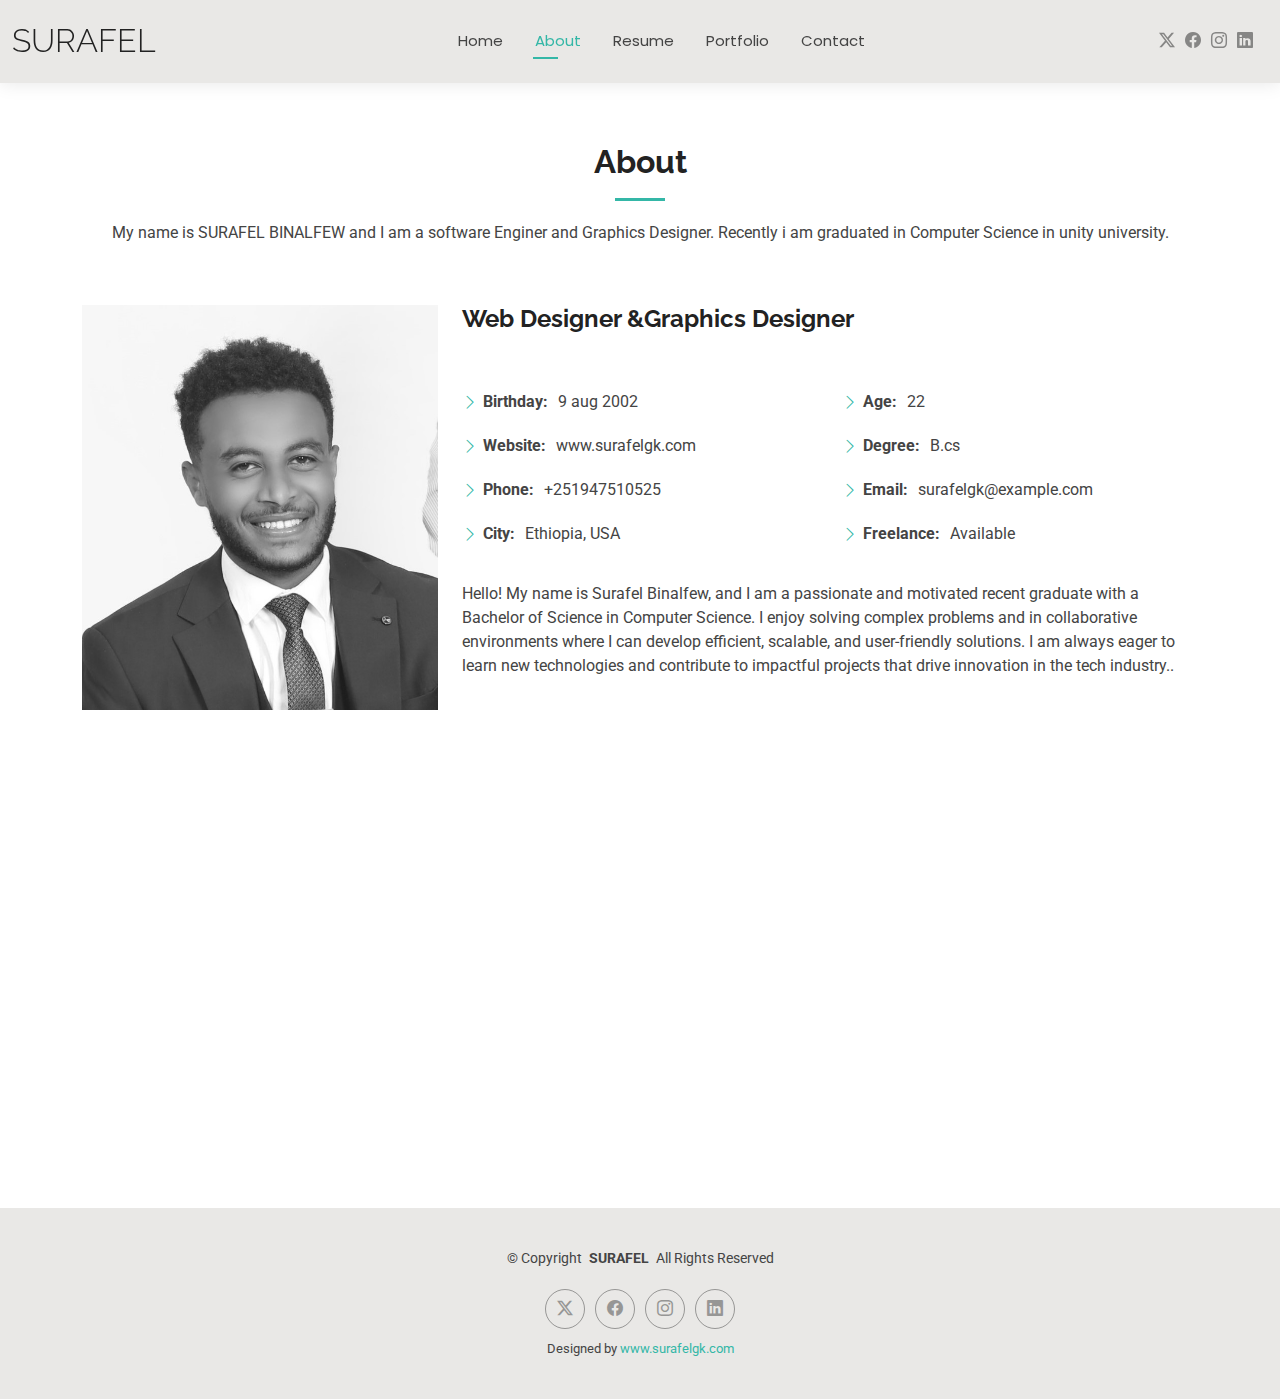
<file: about.html>
<!DOCTYPE html>
<html lang="en">

<head>
  <meta charset="utf-8">
  <meta content="width=device-width, initial-scale=1.0" name="viewport">
  <title>About - Kelly Bootstrap Template</title>
  <meta name="description" content="">
  <meta name="keywords" content="">

  <!-- Favicons -->
  <link href="assets/img/favicon.png" rel="icon">
  <link href="assets/img/apple-touch-icon.png" rel="apple-touch-icon">

  <!-- Fonts -->
  <link href="https://fonts.googleapis.com" rel="preconnect">
  <link href="https://fonts.gstatic.com" rel="preconnect" crossorigin>
  <link href="https://fonts.googleapis.com/css2?family=Roboto:ital,wght@0,100;0,300;0,400;0,500;0,700;0,900;1,100;1,300;1,400;1,500;1,700;1,900&family=Poppins:ital,wght@0,100;0,200;0,300;0,400;0,500;0,600;0,700;0,800;0,900;1,100;1,200;1,300;1,400;1,500;1,600;1,700;1,800;1,900&family=Raleway:ital,wght@0,100;0,200;0,300;0,400;0,500;0,600;0,700;0,800;0,900;1,100;1,200;1,300;1,400;1,500;1,600;1,700;1,800;1,900&display=swap" rel="stylesheet">

  <!-- Vendor CSS Files -->
  <link href="assets/vendor/bootstrap/css/bootstrap.min.css" rel="stylesheet">
  <link href="assets/vendor/bootstrap-icons/bootstrap-icons.css" rel="stylesheet">
  <link href="assets/vendor/aos/aos.css" rel="stylesheet">
  <link href="assets/vendor/swiper/swiper-bundle.min.css" rel="stylesheet">
  <link href="assets/vendor/glightbox/css/glightbox.min.css" rel="stylesheet">

  <!-- Main CSS File -->
  <link href="assets/css/main.css" rel="stylesheet">

  <!-- =======================================================
  * Template Name: Kelly
  * Template URL: https://bootstrapmade.com/kelly-free-bootstrap-cv-resume-html-template/
  * Updated: Aug 07 2024 with Bootstrap v5.3.3
  * Author: BootstrapMade.com
  * License: https://bootstrapmade.com/license/
  ======================================================== -->
</head>

<body class="about-page">

  <header id="header" class="header d-flex align-items-center light-background sticky-top">
    <div class="container-fluid position-relative d-flex align-items-center justify-content-between">

      <a href="index.html" class="logo d-flex align-items-center me-auto me-xl-0">
        <!-- Uncomment the line below if you also wish to use an image logo -->
        <!-- <img src="assets/img/logo.png" alt=""> -->
        <h1 class="sitename">SURAFEL</h1>
      </a>

      <nav id="navmenu" class="navmenu">
        <ul>
          <li><a href="index.html">Home</a></li>
          <li><a href="about.html" class="active">About</a></li>
          <li><a href="resume.html">Resume</a></li>
      
          <li><a href="portfolio.html">Portfolio</a></li>
          
           
          </li>
          <li><a href="contact.html">Contact</a></li>
        </ul>
        <i class="mobile-nav-toggle d-xl-none bi bi-list"></i>
      </nav>

      <div class="header-social-links">
        <a href="#" class="twitter"><i class="bi bi-twitter-x"></i></a>
        <a href="#" class="facebook"><i class="bi bi-facebook"></i></a>
        <a href="#" class="instagram"><i class="bi bi-instagram"></i></a>
        <a href="#" class="linkedin"><i class="bi bi-linkedin"></i></a>
      </div>

    </div>
  </header>

  <main class="main">

    <!-- About Section -->
    <section id="about" class="about section">

      <!-- Section Title -->
      <div class="container section-title" data-aos="fade-up">
        <h2>About</h2>
        <p>My name is SURAFEL BINALFEW and I am a software Enginer and Graphics Designer. Recently i am graduated in Computer Science in unity university.</p>
      </div><!-- End Section Title -->

      <div class="container" data-aos="fade-up" data-aos-delay="100">

        <div class="row gy-4 justify-content-center">
          <div class="col-lg-4">
            <img src="assets/img/1.jpg" class="img-fluid" alt="">
          </div>
          <div class="col-lg-8 content">
            <h2>Web Designer &amp;Graphics Designer</h2>
            <p class="fst-italic py-3">
             
            </p>
            <div class="row">
              <div class="col-lg-6">
                <ul>
                  <li><i class="bi bi-chevron-right"></i> <strong>Birthday:</strong> <span>9 aug 2002</span></li>
                  <li><i class="bi bi-chevron-right"></i> <strong>Website:</strong> <span>www.surafelgk.com</span></li>
                  <li><i class="bi bi-chevron-right"></i> <strong>Phone:</strong> <span>+251947510525</span></li>
                  <li><i class="bi bi-chevron-right"></i> <strong>City:</strong> <span>Ethiopia, USA</span></li>
                </ul>
              </div>
              <div class="col-lg-6">
                <ul>
                  <li><i class="bi bi-chevron-right"></i> <strong>Age:</strong> <span>22</span></li>
                  <li><i class="bi bi-chevron-right"></i> <strong>Degree:</strong> <span>B.cs</span></li>
                  <li><i class="bi bi-chevron-right"></i> <strong>Email:</strong> <span>surafelgk@example.com</span></li>
                  <li><i class="bi bi-chevron-right"></i> <strong>Freelance:</strong> <span>Available</span></li>
                </ul>
              </div>
            </div>
            <p class="py-3">
              Hello! My name is Surafel Binalfew, and I am a passionate and motivated recent graduate with a Bachelor of Science in Computer Science. I enjoy solving complex problems and in collaborative environments where I can develop efficient, scalable, and user-friendly solutions. I am always eager to learn new technologies and contribute to impactful projects that drive innovation in the tech industry..</p>
          </div>
        </div>

      </div>

    </section><!-- /About Section -->

    <!-- Skills Section -->
    <section id="skills" class="skills section">

      <!-- Section Title -->
      <div class="container section-title" data-aos="fade-up">
        <h2>Skills</h2>
        <p></p>
      </div><!-- End Section Title -->

      <div class="container" data-aos="fade-up" data-aos-delay="100">

        <div class="row skills-content skills-animation">

          <div class="col-lg-6">

            <div class="progress">
              <span class="skill"><span>HTML</span> <i class="val">100%</i></span>
              <div class="progress-bar-wrap">
                <div class="progress-bar" role="progressbar" aria-valuenow="100" aria-valuemin="0" aria-valuemax="100"></div>
              </div>
            </div><!-- End Skills Item -->

            <div class="progress">
              <span class="skill"><span>CSS</span> <i class="val">90%</i></span>
              <div class="progress-bar-wrap">
                <div class="progress-bar" role="progressbar" aria-valuenow="90" aria-valuemin="0" aria-valuemax="100"></div>
              </div>
            </div><!-- End Skills Item -->

            <div class="progress">
              <span class="skill"><span>JavaScript</span> <i class="val">85%</i></span>
              <div class="progress-bar-wrap">
                <div class="progress-bar" role="progressbar" aria-valuenow="75" aria-valuemin="0" aria-valuemax="100"></div>
              </div>
            </div><!-- End Skills Item -->

          </div>

          <div class="col-lg-6">

            <div class="progress">
              <span class="skill"><span>PHP</span> <i class="val">80%</i></span>
              <div class="progress-bar-wrap">
                <div class="progress-bar" role="progressbar" aria-valuenow="80" aria-valuemin="0" aria-valuemax="100"></div>
              </div>
            </div><!-- End Skills Item -->

            <div class="progress">
              <span class="skill"><span>Video Editing</span> <i class="val">90%</i></span>
              <div class="progress-bar-wrap">
                <div class="progress-bar" role="progressbar" aria-valuenow="90" aria-valuemin="0" aria-valuemax="100"></div>
              </div>
            </div><!-- End Skills Item -->

            <div class="progress">
              <span class="skill"><span>Photoshop</span> <i class="val">90%</i></span>
              <div class="progress-bar-wrap">
                <div class="progress-bar" role="progressbar" aria-valuenow="55" aria-valuemin="0" aria-valuemax="100"></div>
              </div>
            </div><!-- End Skills Item -->

          </div>

        </div>

      </div>

    </section><!-- /Skills Section -->


       
          


  </main>

  <footer id="footer" class="footer light-background">

    <div class="container">
      <div class="copyright text-center ">
        <p>© <span>Copyright</span> <strong class="px-1 sitename">SURAFEL</strong> <span>All Rights Reserved<br></span></p>
      </div>
      <div class="social-links d-flex justify-content-center">
        <a href=""><i class="bi bi-twitter-x"></i></a>
        <a href=""><i class="bi bi-facebook"></i></a>
        <a href=""><i class="bi bi-instagram"></i></a>
        <a href=""><i class="bi bi-linkedin"></i></a>
      </div>
      <div class="credits">
        <!-- All the links in the footer should remain intact. -->
        <!-- You can delete the links only if you've purchased the pro version. -->
        <!-- Licensing information: https://bootstrapmade.com/license/ -->
        <!-- Purchase the pro version with working PHP/AJAX contact form: [buy-url] -->
        Designed by <a href="www.sutrafelgk.com">www.surafelgk.com</a>
      </div>
    </div>

  </footer>

  <!-- Scroll Top -->
  <a href="#" id="scroll-top" class="scroll-top d-flex align-items-center justify-content-center"><i class="bi bi-arrow-up-short"></i></a>

  <!-- Preloader -->
  <div id="preloader"></div>

  <!-- Vendor JS Files -->
  <script src="assets/vendor/bootstrap/js/bootstrap.bundle.min.js"></script>
  <script src="assets/vendor/php-email-form/validate.js"></script>
  <script src="assets/vendor/aos/aos.js"></script>
  <script src="assets/vendor/waypoints/noframework.waypoints.js"></script>
  <script src="assets/vendor/purecounter/purecounter_vanilla.js"></script>
  <script src="assets/vendor/swiper/swiper-bundle.min.js"></script>
  <script src="assets/vendor/glightbox/js/glightbox.min.js"></script>
  <script src="assets/vendor/imagesloaded/imagesloaded.pkgd.min.js"></script>
  <script src="assets/vendor/isotope-layout/isotope.pkgd.min.js"></script>

  <!-- Main JS File -->
  <script src="assets/js/main.js"></script>

</body>

</html>
</file>
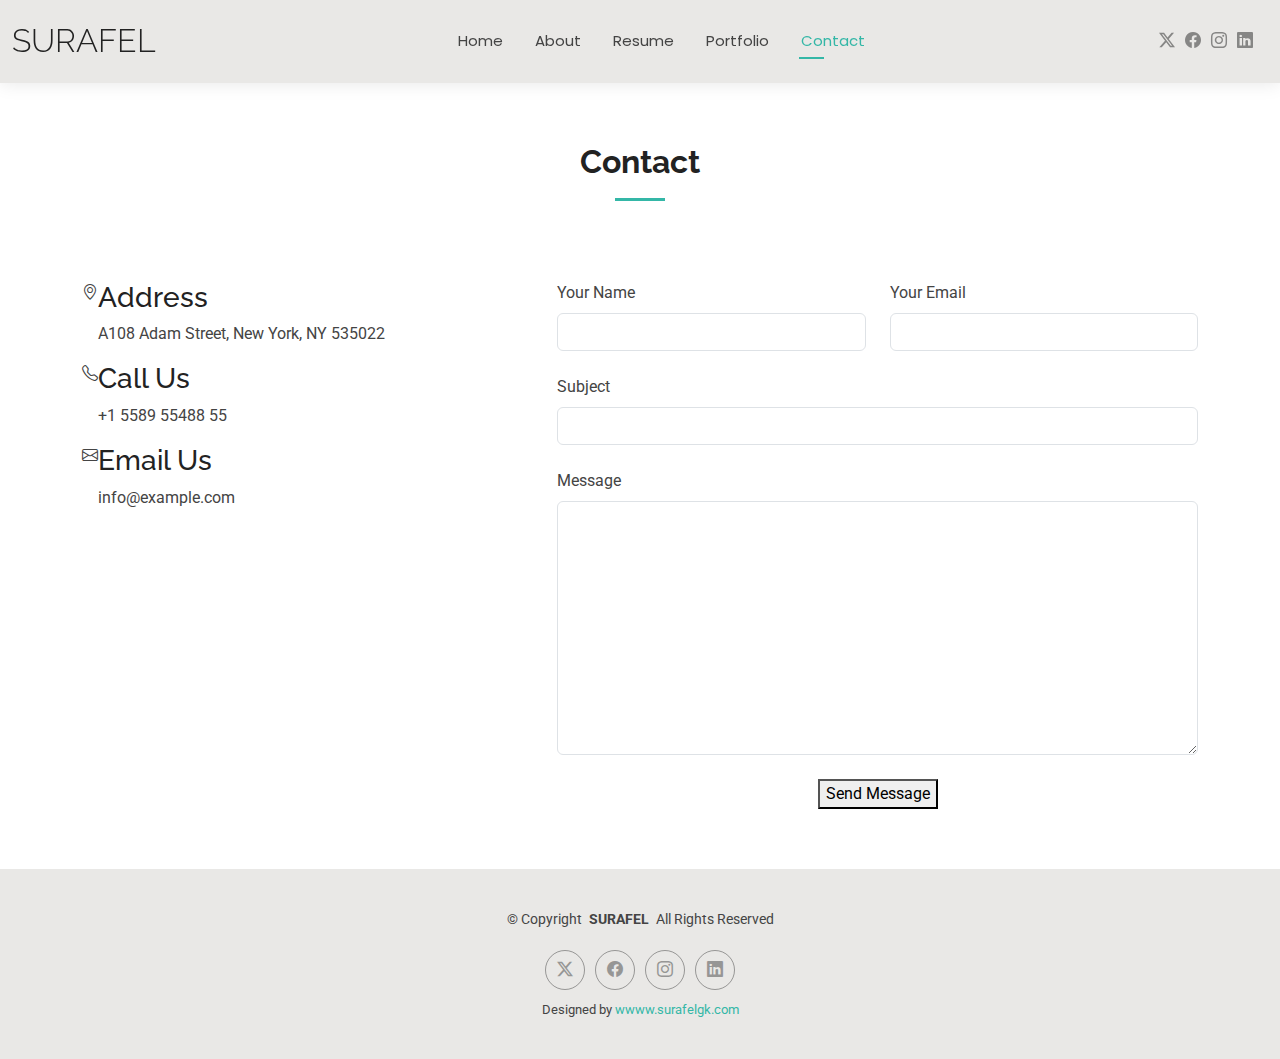
<file: contact.html>
<!DOCTYPE html>
<html lang="en">

<head>
  <meta charset="utf-8">
  <meta content="width=device-width, initial-scale=1.0" name="viewport">
  <title>Contact - Kelly Bootstrap Template</title>
  <meta name="description" content="">
  <meta name="keywords" content="">

  <!-- Favicons -->
  <link href="assets/img/favicon.png" rel="icon">
  <link href="assets/img/apple-touch-icon.png" rel="apple-touch-icon">

  <!-- Fonts -->
  <link href="https://fonts.googleapis.com" rel="preconnect">
  <link href="https://fonts.gstatic.com" rel="preconnect" crossorigin>
  <link href="https://fonts.googleapis.com/css2?family=Roboto:ital,wght@0,100;0,300;0,400;0,500;0,700;0,900;1,100;1,300;1,400;1,500;1,700;1,900&family=Poppins:ital,wght@0,100;0,200;0,300;0,400;0,500;0,600;0,700;0,800;0,900;1,100;1,200;1,300;1,400;1,500;1,600;1,700;1,800;1,900&family=Raleway:ital,wght@0,100;0,200;0,300;0,400;0,500;0,600;0,700;0,800;0,900;1,100;1,200;1,300;1,400;1,500;1,600;1,700;1,800;1,900&display=swap" rel="stylesheet">

  <!-- Vendor CSS Files -->
  <link href="assets/vendor/bootstrap/css/bootstrap.min.css" rel="stylesheet">
  <link href="assets/vendor/bootstrap-icons/bootstrap-icons.css" rel="stylesheet">
  <link href="assets/vendor/aos/aos.css" rel="stylesheet">
  <link href="assets/vendor/swiper/swiper-bundle.min.css" rel="stylesheet">
  <link href="assets/vendor/glightbox/css/glightbox.min.css" rel="stylesheet">

  <!-- Main CSS File -->
  <link href="assets/css/main.css" rel="stylesheet">

  <!-- =======================================================
  * Template Name: Kelly
  * Template URL: https://bootstrapmade.com/kelly-free-bootstrap-cv-resume-html-template/
  * Updated: Aug 07 2024 with Bootstrap v5.3.3
  * Author: BootstrapMade.com
  * License: https://bootstrapmade.com/license/
  ======================================================== -->
</head>

<body class="contact-page">

  <header id="header" class="header d-flex align-items-center light-background sticky-top">
    <div class="container-fluid position-relative d-flex align-items-center justify-content-between">

      <a href="index.html" class="logo d-flex align-items-center me-auto me-xl-0">
        <!-- Uncomment the line below if you also wish to use an image logo -->
        <!-- <img src="assets/img/logo.png" alt=""> -->
        <h1 class="sitename">SURAFEL</h1>
      </a>

      <nav id="navmenu" class="navmenu">
        <ul>
          <li><a href="index.html">Home</a></li>
          <li><a href="about.html">About</a></li>
          <li><a href="resume.html">Resume</a></li>
          
          <li><a href="portfolio.html">Portfolio</a></li>
          
          </li>
          <li><a href="contact.html" class="active">Contact</a></li>
        </ul>
        <i class="mobile-nav-toggle d-xl-none bi bi-list"></i>
      </nav>

      <div class="header-social-links">
        <a href="#" class="twitter"><i class="bi bi-twitter-x"></i></a>
        <a href="#" class="facebook"><i class="bi bi-facebook"></i></a>
        <a href="#" class="instagram"><i class="bi bi-instagram"></i></a>
        <a href="#" class="linkedin"><i class="bi bi-linkedin"></i></a>
      </div>

    </div>
  </header>

  <main class="main">

    <!-- Contact Section -->
    <section id="contact" class="contact section">

      <!-- Section Title -->
      <div class="container section-title" data-aos="fade-up">
        <h2>Contact</h2>
        <p></p>
      </div><!-- End Section Title -->

      <div class="container" data-aos="fade-up" data-aos-delay="100">

        <div class="row gy-4">

          <div class="col-lg-5">

            <div class="info-wrap">
              <div class="info-item d-flex" data-aos="fade-up" data-aos-delay="200">
                <i class="bi bi-geo-alt flex-shrink-0"></i>
                <div>
                  <h3>Address</h3>
                  <p>A108 Adam Street, New York, NY 535022</p>
                </div>
              </div><!-- End Info Item -->

              <div class="info-item d-flex" data-aos="fade-up" data-aos-delay="300">
                <i class="bi bi-telephone flex-shrink-0"></i>
                <div>
                  <h3>Call Us</h3>
                  <p>+1 5589 55488 55</p>
                </div>
              </div><!-- End Info Item -->

              <div class="info-item d-flex" data-aos="fade-up" data-aos-delay="400">
                <i class="bi bi-envelope flex-shrink-0"></i>
                <div>
                  <h3>Email Us</h3>
                  <p>info@example.com</p>
                </div>
              </div><!-- End Info Item -->

              <iframe src="https://www.google.com/maps/embed?pb=!1m14!1m8!1m3!1d48389.78314118045!2d-74.006138!3d40.710059!3m2!1i1024!2i768!4f13.1!3m3!1m2!1s0x89c25a22a3bda30d%3A0xb89d1fe6bc499443!2sDowntown%20Conference%20Center!5e0!3m2!1sen!2sus!4v1676961268712!5m2!1sen!2sus" frameborder="0" style="border:0; width: 100%; height: 270px;" allowfullscreen="" loading="lazy" referrerpolicy="no-referrer-when-downgrade"></iframe>
            </div>
          </div>

          <div class="col-lg-7">
            <form action="forms/contact.php" method="post" class="php-email-form" data-aos="fade-up" data-aos-delay="200">
              <div class="row gy-4">

                <div class="col-md-6">
                  <label for="name-field" class="pb-2">Your Name</label>
                  <input type="text" name="name" id="name-field" class="form-control" required="">
                </div>

                <div class="col-md-6">
                  <label for="email-field" class="pb-2">Your Email</label>
                  <input type="email" class="form-control" name="email" id="email-field" required="">
                </div>

                <div class="col-md-12">
                  <label for="subject-field" class="pb-2">Subject</label>
                  <input type="text" class="form-control" name="subject" id="subject-field" required="">
                </div>

                <div class="col-md-12">
                  <label for="message-field" class="pb-2">Message</label>
                  <textarea class="form-control" name="message" rows="10" id="message-field" required=""></textarea>
                </div>

                <div class="col-md-12 text-center">
                  <div class="loading">Loading</div>
                  <div class="error-message"></div>
                  <div class="sent-message">Your message has been sent. Thank you!</div>

                  <button type="submit">Send Message</button>
                </div>

              </div>
            </form>
          </div><!-- End Contact Form -->

        </div>

      </div>

    </section><!-- /Contact Section -->

  </main>

  <footer id="footer" class="footer light-background">

    <div class="container">
      <div class="copyright text-center ">
        <p>© <span>Copyright</span> <strong class="px-1 sitename">SURAFEL</strong> <span>All Rights Reserved<br></span></p>
      </div>
      <div class="social-links d-flex justify-content-center">
        <a href=""><i class="bi bi-twitter-x"></i></a>
        <a href=""><i class="bi bi-facebook"></i></a>
        <a href=""><i class="bi bi-instagram"></i></a>
        <a href=""><i class="bi bi-linkedin"></i></a>
      </div>
      <div class="credits">
        <!-- All the links in the footer should remain intact. -->
        <!-- You can delete the links only if you've purchased the pro version. -->
        <!-- Licensing information: https://bootstrapmade.com/license/ -->
        <!-- Purchase the pro version with working PHP/AJAX contact form: [buy-url] -->
        Designed by <a href="www.surafelgk.com">wwww.surafelgk.com</a>
      </div>
    </div>

  </footer>

  <!-- Scroll Top -->
  <a href="#" id="scroll-top" class="scroll-top d-flex align-items-center justify-content-center"><i class="bi bi-arrow-up-short"></i></a>

  <!-- Preloader -->
  <div id="preloader"></div>

  <!-- Vendor JS Files -->
  <script src="assets/vendor/bootstrap/js/bootstrap.bundle.min.js"></script>
  <script src="assets/vendor/php-email-form/validate.js"></script>
  <script src="assets/vendor/aos/aos.js"></script>
  <script src="assets/vendor/waypoints/noframework.waypoints.js"></script>
  <script src="assets/vendor/purecounter/purecounter_vanilla.js"></script>
  <script src="assets/vendor/swiper/swiper-bundle.min.js"></script>
  <script src="assets/vendor/glightbox/js/glightbox.min.js"></script>
  <script src="assets/vendor/imagesloaded/imagesloaded.pkgd.min.js"></script>
  <script src="assets/vendor/isotope-layout/isotope.pkgd.min.js"></script>

  <!-- Main JS File -->
  <script src="assets/js/main.js"></script>

</body>

</html>
</file>
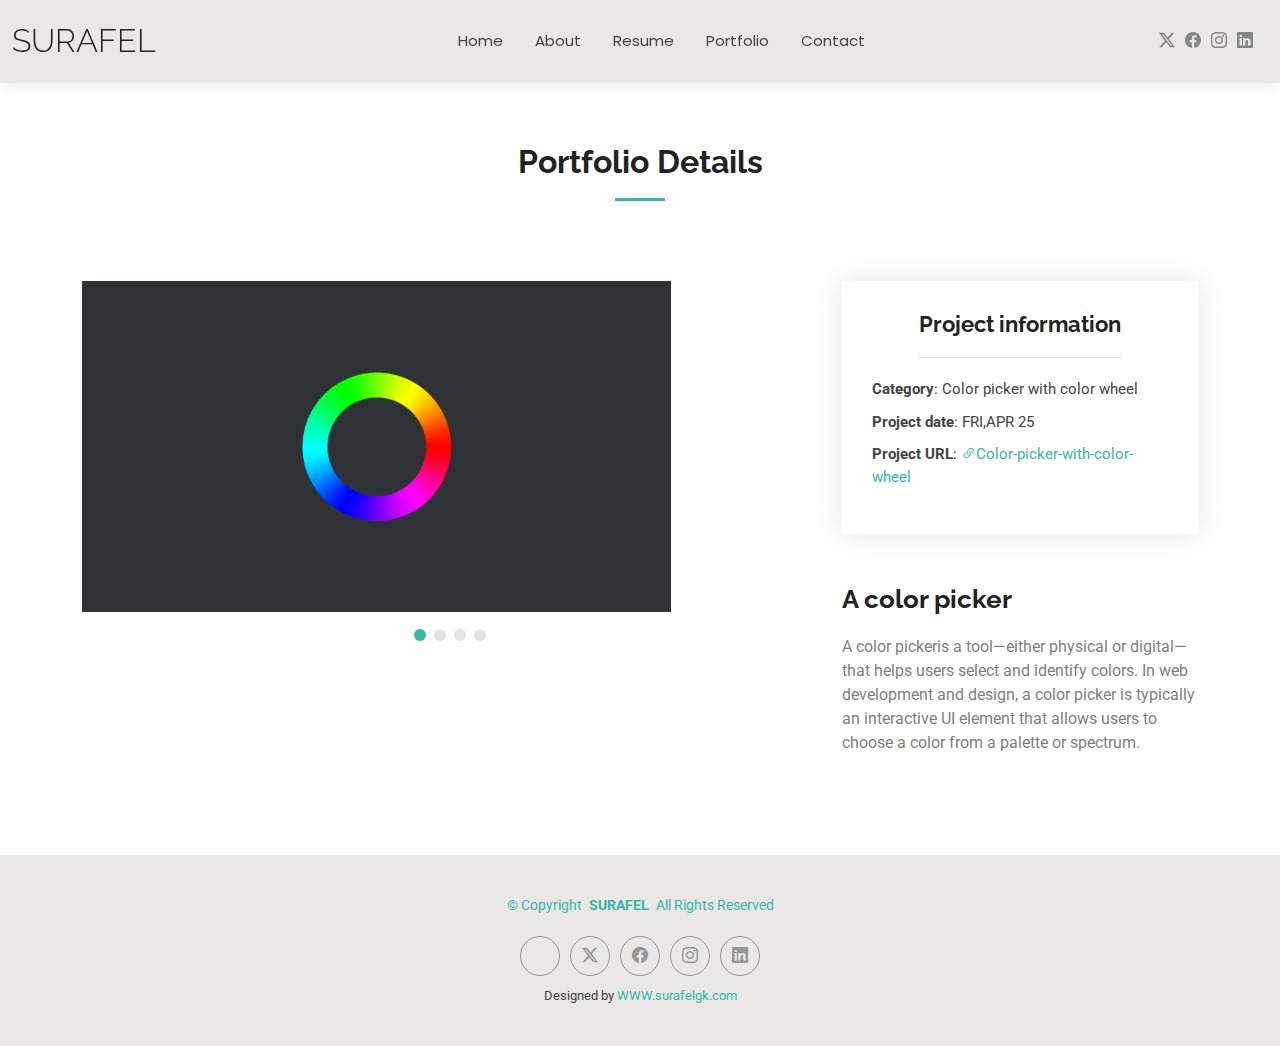
<file: portfolio-details 2 cw.html>
<!DOCTYPE html>
<html lang="en">

<head>
  <meta charset="utf-8">
  <meta content="width=device-width, initial-scale=1.0" name="viewport">
  <title>Portfolio Details SURAFEL </title>
  <meta name="description" content="">
  <meta name="keywords" content="">

  <!-- Favicons -->
  <link href="assets/img/favicon.png" rel="icon">
  <link href="assets/img/apple-touch-icon.png" rel="apple-touch-icon">

  <!-- Fonts -->
  <link href="https://fonts.googleapis.com" rel="preconnect">
  <link href="https://fonts.gstatic.com" rel="preconnect" crossorigin>
  <link href="https://fonts.googleapis.com/css2?family=Roboto:ital,wght@0,100;0,300;0,400;0,500;0,700;0,900;1,100;1,300;1,400;1,500;1,700;1,900&family=Poppins:ital,wght@0,100;0,200;0,300;0,400;0,500;0,600;0,700;0,800;0,900;1,100;1,200;1,300;1,400;1,500;1,600;1,700;1,800;1,900&family=Raleway:ital,wght@0,100;0,200;0,300;0,400;0,500;0,600;0,700;0,800;0,900;1,100;1,200;1,300;1,400;1,500;1,600;1,700;1,800;1,900&display=swap" rel="stylesheet">

  <!-- Vendor CSS Files -->
  <link href="assets/vendor/bootstrap/css/bootstrap.min.css" rel="stylesheet">
  <link href="assets/vendor/bootstrap-icons/bootstrap-icons.css" rel="stylesheet">
  <link href="assets/vendor/aos/aos.css" rel="stylesheet">
  <link href="assets/vendor/swiper/swiper-bundle.min.css" rel="stylesheet">
  <link href="assets/vendor/glightbox/css/glightbox.min.css" rel="stylesheet">

  <!-- Main CSS File -->
  <link href="assets/css/main.css" rel="stylesheet">


</head>

<body class="portfolio-details-page">

  <header id="header" class="header d-flex align-items-center light-background sticky-top">
    <div class="container-fluid position-relative d-flex align-items-center justify-content-between">

      <a href="index.html" class="logo d-flex align-items-center me-auto me-xl-0">
        <!-- Uncomment the line below if you also wish to use an image logo -->
        <!-- <img src="assets/img/logo.png" alt=""> -->
        <h1 class="sitename">SURAFEL</h1>
      </a>

      <nav id="navmenu" class="navmenu">
        <ul>
          <li><a href="index.html">Home</a></li>
          <li><a href="about.html">About</a></li>
          <li><a href="resume.html">Resume</a></li>
         
          <li><a href="portfolio.html">Portfolio</a></li>
          
          </li>
          <li><a href="contact.html">Contact</a></li>
        </ul>
        <i class="mobile-nav-toggle d-xl-none bi bi-list"></i>
      </nav>

      <div class="header-social-links">
        <a href="#" class="twitter"><i class="bi bi-twitter-x"></i></a>
        <a href="#" class="facebook"><i class="bi bi-facebook"></i></a>
        <a href="#" class="instagram"><i class="bi bi-instagram"></i></a>
        <a href="#" class="linkedin"><i class="bi bi-linkedin"></i></a>
      </div>

    </div>
  </header>

  <main class="main">

    <!-- Portfolio Details Section -->
    <section id="portfolio-details" class="portfolio-details section">

      <!-- Section Title -->
      <div class="container section-title" data-aos="fade-up">
        <h2>Portfolio Details</h2>
        <p></p>
      </div><!-- End Section Title -->

      <div class="container" data-aos="fade-up" data-aos-delay="100">

        <div class="row gy-4">

          <div class="col-lg-8">
            <div class="portfolio-details-slider swiper init-swiper">

              <script type="application/json" class="swiper-config">
                {
                  "loop": true,
                  "speed": 600,
                  "autoplay": {
                    "delay": 5000
                  },
                  "slidesPerView": "auto",
                  "pagination": {
                    "el": ".swiper-pagination",
                    "type": "bullets",
                    "clickable": true
                  }
                }
              </script>

              <div class="swiper-wrapper align-items-center">

                <div class="swiper-slide">
                  <img src="assets/img/portfolio/cw.png" alt="">
                </div>

                <div class="swiper-slide">
                  <img src="assets/img/portfolio/cw.png" alt="">
                </div>

                <div class="swiper-slide">
                  <img src="assets/img/portfolio/cw.png" alt="">
                </div>

                <div class="swiper-slide">
                  <img src="assets/img/portfolio/cw.png" alt="">
                </div>

              </div>
              <div class="swiper-pagination"></div>
            </div>
          </div>

          <div class="col-lg-4">
            <div class="portfolio-info" data-aos="fade-up" data-aos-delay="200">
              <h3>Project information</h3>
              <ul>
                <li><strong>Category</strong>: Color picker with color wheel</li>
              
                <li><strong>Project date</strong>: FRI,APR 25</li>
                <li><strong>Project URL</strong>:  <a href="https://color-picker-web-page-using-color-wheel.vercel.app/"><i class="bi bi-link-45deg"></i>Color-picker-with-color-wheel</li>
              </ul>
            </div>
            <div class="portfolio-description" data-aos="fade-up" data-aos-delay="300">
              <h2> A color picker
              </h2>
              <p>
                A color pickeris a tool—either physical or digital—that helps users select and identify colors. In web development and design, a color picker is typically an interactive UI element that allows users to choose a color from a palette or spectrum.</p> </div>
          </div>

        </div>

      </div>

    </section><!-- /Portfolio Details Section -->

  </main>

  <footer id="footer" class="footer light-background">

    <div class="container">
      <div class="copyright text-center ">
        <p>© <span>Copyright</span> <strong class="px-1 sitename">SURAFEL</strong> <span>All Rights Reserved<br></span></p>
      </div>
      <div class="social-links d-flex justify-content-center">
        <a href=""><i class="bi bi-twitter-x"></i></a>
        <a href=""><i class="bi bi-facebook"></i></a>
        <a href=""><i class="bi bi-instagram"></i></a>
        <a href=""><i class="bi bi-linkedin"></i></a>
      </div>
      <div class="credits">
        <!-- All the links in the footer should remain intact. -->
        <!-- You can delete the links only if you've purchased the pro version. -->
        <!-- Licensing information: https://bootstrapmade.com/license/ -->
        <!-- Purchase the pro version with working PHP/AJAX contact form: [buy-url] -->
        Designed by <a href="WWW.surafelgk.com">WWW.surafelgk.com</a>
      </div>
    </div>

  </footer>

  <!-- Scroll Top -->
  <a href="#" id="scroll-top" class="scroll-top d-flex align-items-center justify-content-center"><i class="bi bi-arrow-up-short"></i></a>

  <!-- Preloader -->
  <div id="preloader"></div>

  <!-- Vendor JS Files -->
  <script src="assets/vendor/bootstrap/js/bootstrap.bundle.min.js"></script>
  <script src="assets/vendor/php-email-form/validate.js"></script>
  <script src="assets/vendor/aos/aos.js"></script>
  <script src="assets/vendor/waypoints/noframework.waypoints.js"></script>
  <script src="assets/vendor/purecounter/purecounter_vanilla.js"></script>
  <script src="assets/vendor/swiper/swiper-bundle.min.js"></script>
  <script src="assets/vendor/glightbox/js/glightbox.min.js"></script>
  <script src="assets/vendor/imagesloaded/imagesloaded.pkgd.min.js"></script>
  <script src="assets/vendor/isotope-layout/isotope.pkgd.min.js"></script>

  <!-- Main JS File -->
  <script src="assets/js/main.js"></script>

</body>

</html>
</file>
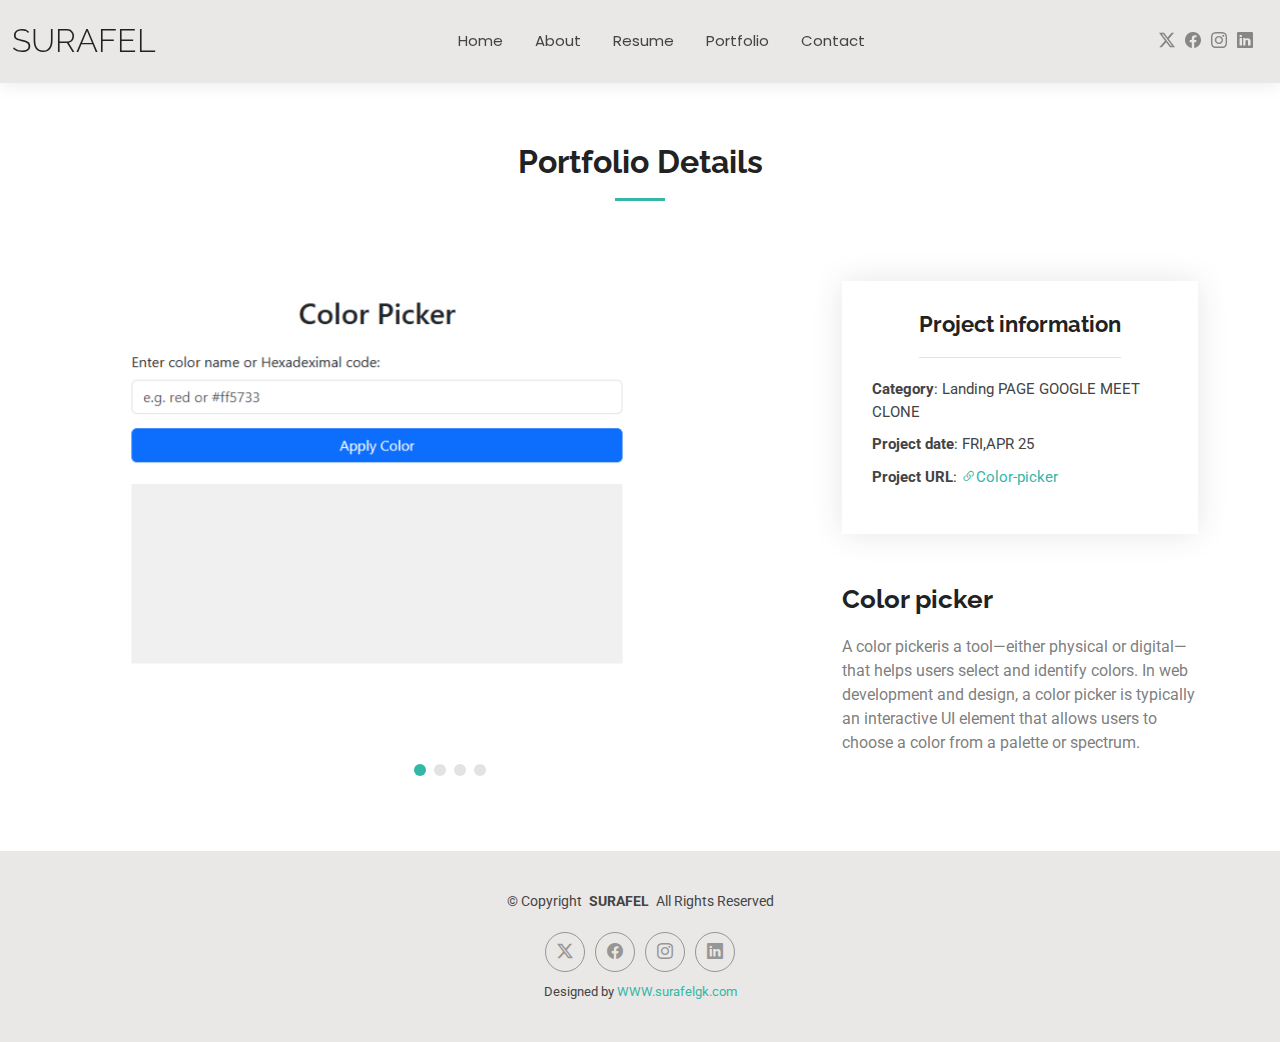
<file: portfolio-details 3.html>
<!DOCTYPE html>
<html lang="en">

<head>
  <meta charset="utf-8">
  <meta content="width=device-width, initial-scale=1.0" name="viewport">
  <title>Portfolio Details SURAFEL </title>
  <meta name="description" content="">
  <meta name="keywords" content="">

  <!-- Favicons -->
  <link href="assets/img/favicon.png" rel="icon">
  <link href="assets/img/apple-touch-icon.png" rel="apple-touch-icon">

  <!-- Fonts -->
  <link href="https://fonts.googleapis.com" rel="preconnect">
  <link href="https://fonts.gstatic.com" rel="preconnect" crossorigin>
  <link href="https://fonts.googleapis.com/css2?family=Roboto:ital,wght@0,100;0,300;0,400;0,500;0,700;0,900;1,100;1,300;1,400;1,500;1,700;1,900&family=Poppins:ital,wght@0,100;0,200;0,300;0,400;0,500;0,600;0,700;0,800;0,900;1,100;1,200;1,300;1,400;1,500;1,600;1,700;1,800;1,900&family=Raleway:ital,wght@0,100;0,200;0,300;0,400;0,500;0,600;0,700;0,800;0,900;1,100;1,200;1,300;1,400;1,500;1,600;1,700;1,800;1,900&display=swap" rel="stylesheet">

  <!-- Vendor CSS Files -->
  <link href="assets/vendor/bootstrap/css/bootstrap.min.css" rel="stylesheet">
  <link href="assets/vendor/bootstrap-icons/bootstrap-icons.css" rel="stylesheet">
  <link href="assets/vendor/aos/aos.css" rel="stylesheet">
  <link href="assets/vendor/swiper/swiper-bundle.min.css" rel="stylesheet">
  <link href="assets/vendor/glightbox/css/glightbox.min.css" rel="stylesheet">

  <!-- Main CSS File -->
  <link href="assets/css/main.css" rel="stylesheet">


</head>

<body class="portfolio-details-page">

  <header id="header" class="header d-flex align-items-center light-background sticky-top">
    <div class="container-fluid position-relative d-flex align-items-center justify-content-between">

      <a href="index.html" class="logo d-flex align-items-center me-auto me-xl-0">
        <!-- Uncomment the line below if you also wish to use an image logo -->
        <!-- <img src="assets/img/logo.png" alt=""> -->
        <h1 class="sitename">SURAFEL</h1>
      </a>

      <nav id="navmenu" class="navmenu">
        <ul>
          <li><a href="index.html">Home</a></li>
          <li><a href="about.html">About</a></li>
          <li><a href="resume.html">Resume</a></li>
         
          <li><a href="portfolio.html">Portfolio</a></li>
          
          </li>
          <li><a href="contact.html">Contact</a></li>
        </ul>
        <i class="mobile-nav-toggle d-xl-none bi bi-list"></i>
      </nav>

      <div class="header-social-links">
        <a href="#" class="twitter"><i class="bi bi-twitter-x"></i></a>
        <a href="#" class="facebook"><i class="bi bi-facebook"></i></a>
        <a href="#" class="instagram"><i class="bi bi-instagram"></i></a>
        <a href="#" class="linkedin"><i class="bi bi-linkedin"></i></a>
      </div>

    </div>
  </header>

  <main class="main">

    <!-- Portfolio Details Section -->
    <section id="portfolio-details" class="portfolio-details section">

      <!-- Section Title -->
      <div class="container section-title" data-aos="fade-up">
        <h2>Portfolio Details</h2>
        <p></p>
      </div><!-- End Section Title -->

      <div class="container" data-aos="fade-up" data-aos-delay="100">

        <div class="row gy-4">

          <div class="col-lg-8">
            <div class="portfolio-details-slider swiper init-swiper">

              <script type="application/json" class="swiper-config">
                {
                  "loop": true,
                  "speed": 600,
                  "autoplay": {
                    "delay": 5000
                  },
                  "slidesPerView": "auto",
                  "pagination": {
                    "el": ".swiper-pagination",
                    "type": "bullets",
                    "clickable": true
                  }
                }
              </script>

              <div class="swiper-wrapper align-items-center">

                <div class="swiper-slide">
                  <img src="assets/img/portfolio/c.png" alt="">
                </div>

                <div class="swiper-slide">
                  <img src="assets/img/portfolio/c.png" alt="">
                </div>

                <div class="swiper-slide">
                  <img src="assets/img/portfolio/c.png" alt="">
                </div>

                <div class="swiper-slide">
                  <img src="assets/img/portfolio/c.png" alt="">
                </div>

              </div>
              <div class="swiper-pagination"></div>
            </div>
          </div>

          <div class="col-lg-4">
            <div class="portfolio-info" data-aos="fade-up" data-aos-delay="200">
              <h3>Project information</h3>
              <ul>
                <li><strong>Category</strong>: Landing PAGE GOOGLE MEET CLONE</li>
              
                <li><strong>Project date</strong>: FRI,APR 25</li>
                <li><strong>Project URL</strong>:  <a href="https://color-picker-with-color-name-and-hexadecimla.vercel.app/"><i class="bi bi-link-45deg"></i>Color-picker</a></li>
              </ul>
            </div>
            <div class="portfolio-description" data-aos="fade-up" data-aos-delay="300">
              <h2>Color picker
              </h2>
              <p>
                A color pickeris a tool—either physical or digital—that helps users select and identify colors. In web development and design, a color picker is typically an interactive UI element that allows users to choose a color from a palette or spectrum.</p> </div>
              </p> </div>
          </div>

        </div>

      </div>

    </section><!-- /Portfolio Details Section -->

  </main>

  <footer id="footer" class="footer light-background">

    <div class="container">
      <div class="copyright text-center ">
        <p>© <span>Copyright</span> <strong class="px-1 sitename">SURAFEL</strong> <span>All Rights Reserved<br></span></p>
      </div>
      <div class="social-links d-flex justify-content-center">
        <a href=""><i class="bi bi-twitter-x"></i></a>
        <a href=""><i class="bi bi-facebook"></i></a>
        <a href=""><i class="bi bi-instagram"></i></a>
        <a href=""><i class="bi bi-linkedin"></i></a>
      </div>
      <div class="credits">
        <!-- All the links in the footer should remain intact. -->
        <!-- You can delete the links only if you've purchased the pro version. -->
        <!-- Licensing information: https://bootstrapmade.com/license/ -->
        <!-- Purchase the pro version with working PHP/AJAX contact form: [buy-url] -->
        Designed by <a href="WWW.surafelgk.com">WWW.surafelgk.com</a>
      </div>
    </div>

  </footer>

  <!-- Scroll Top -->
  <a href="#" id="scroll-top" class="scroll-top d-flex align-items-center justify-content-center"><i class="bi bi-arrow-up-short"></i></a>

  <!-- Preloader -->
  <div id="preloader"></div>

  <!-- Vendor JS Files -->
  <script src="assets/vendor/bootstrap/js/bootstrap.bundle.min.js"></script>
  <script src="assets/vendor/php-email-form/validate.js"></script>
  <script src="assets/vendor/aos/aos.js"></script>
  <script src="assets/vendor/waypoints/noframework.waypoints.js"></script>
  <script src="assets/vendor/purecounter/purecounter_vanilla.js"></script>
  <script src="assets/vendor/swiper/swiper-bundle.min.js"></script>
  <script src="assets/vendor/glightbox/js/glightbox.min.js"></script>
  <script src="assets/vendor/imagesloaded/imagesloaded.pkgd.min.js"></script>
  <script src="assets/vendor/isotope-layout/isotope.pkgd.min.js"></script>

  <!-- Main JS File -->
  <script src="assets/js/main.js"></script>

</body>

</html>
</file>
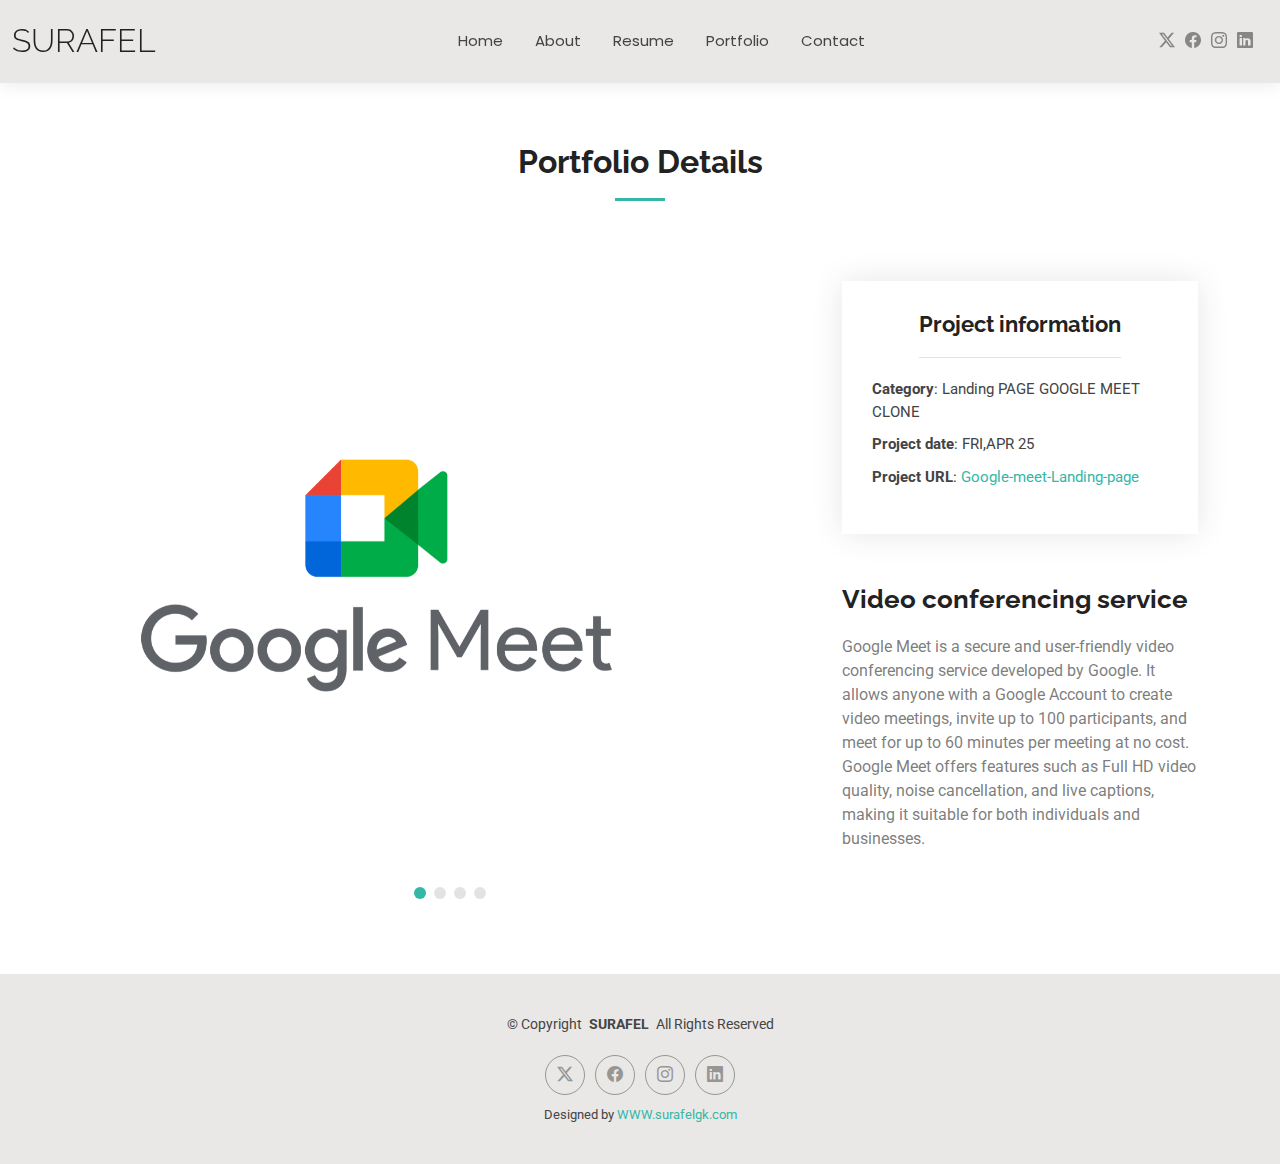
<file: portfolio-details.html>
<!DOCTYPE html>
<html lang="en">

<head>
  <meta charset="utf-8">
  <meta content="width=device-width, initial-scale=1.0" name="viewport">
  <title>Portfolio Details SURAFEL </title>
  <meta name="description" content="">
  <meta name="keywords" content="">

  <!-- Favicons -->
  <link href="assets/img/favicon.png" rel="icon">
  <link href="assets/img/apple-touch-icon.png" rel="apple-touch-icon">

  <!-- Fonts -->
  <link href="https://fonts.googleapis.com" rel="preconnect">
  <link href="https://fonts.gstatic.com" rel="preconnect" crossorigin>
  <link href="https://fonts.googleapis.com/css2?family=Roboto:ital,wght@0,100;0,300;0,400;0,500;0,700;0,900;1,100;1,300;1,400;1,500;1,700;1,900&family=Poppins:ital,wght@0,100;0,200;0,300;0,400;0,500;0,600;0,700;0,800;0,900;1,100;1,200;1,300;1,400;1,500;1,600;1,700;1,800;1,900&family=Raleway:ital,wght@0,100;0,200;0,300;0,400;0,500;0,600;0,700;0,800;0,900;1,100;1,200;1,300;1,400;1,500;1,600;1,700;1,800;1,900&display=swap" rel="stylesheet">

  <!-- Vendor CSS Files -->
  <link href="assets/vendor/bootstrap/css/bootstrap.min.css" rel="stylesheet">
  <link href="assets/vendor/bootstrap-icons/bootstrap-icons.css" rel="stylesheet">
  <link href="assets/vendor/aos/aos.css" rel="stylesheet">
  <link href="assets/vendor/swiper/swiper-bundle.min.css" rel="stylesheet">
  <link href="assets/vendor/glightbox/css/glightbox.min.css" rel="stylesheet">

  <!-- Main CSS File -->
  <link href="assets/css/main.css" rel="stylesheet">


</head>

<body class="portfolio-details-page">

  <header id="header" class="header d-flex align-items-center light-background sticky-top">
    <div class="container-fluid position-relative d-flex align-items-center justify-content-between">

      <a href="index.html" class="logo d-flex align-items-center me-auto me-xl-0">
        <!-- Uncomment the line below if you also wish to use an image logo -->
        <!-- <img src="assets/img/logo.png" alt=""> -->
        <h1 class="sitename">SURAFEL</h1>
      </a>

      <nav id="navmenu" class="navmenu">
        <ul>
          <li><a href="index.html">Home</a></li>
          <li><a href="about.html">About</a></li>
          <li><a href="resume.html">Resume</a></li>
         
          <li><a href="portfolio.html">Portfolio</a></li>
          
          </li>
          <li><a href="contact.html">Contact</a></li>
        </ul>
        <i class="mobile-nav-toggle d-xl-none bi bi-list"></i>
      </nav>

      <div class="header-social-links">
        <a href="#" class="twitter"><i class="bi bi-twitter-x"></i></a>
        <a href="#" class="facebook"><i class="bi bi-facebook"></i></a>
        <a href="#" class="instagram"><i class="bi bi-instagram"></i></a>
        <a href="#" class="linkedin"><i class="bi bi-linkedin"></i></a>
      </div>

    </div>
  </header>

  <main class="main">

    <!-- Portfolio Details Section -->
    <section id="portfolio-details" class="portfolio-details section">

      <!-- Section Title -->
      <div class="container section-title" data-aos="fade-up">
        <h2>Portfolio Details</h2>
        <p></p>
      </div><!-- End Section Title -->

      <div class="container" data-aos="fade-up" data-aos-delay="100">

        <div class="row gy-4">

          <div class="col-lg-8">
            <div class="portfolio-details-slider swiper init-swiper">

              <script type="application/json" class="swiper-config">
                {
                  "loop": true,
                  "speed": 600,
                  "autoplay": {
                    "delay": 5000
                  },
                  "slidesPerView": "auto",
                  "pagination": {
                    "el": ".swiper-pagination",
                    "type": "bullets",
                    "clickable": true
                  }
                }
              </script>

              <div class="swiper-wrapper align-items-center">

                <div class="swiper-slide">
                  <img src="assets/img/portfolio/R.png" alt="">
                </div>

                <div class="swiper-slide">
                  <img src="assets/img/portfolio/R.png" alt="">
                </div>

                <div class="swiper-slide">
                  <img src="assets/img/portfolio/R.png" alt="">
                </div>

                <div class="swiper-slide">
                  <img src="assets/img/portfolio/R.png" alt="">
                </div>

              </div>
              <div class="swiper-pagination"></div>
            </div>
          </div>

          <div class="col-lg-4">
            <div class="portfolio-info" data-aos="fade-up" data-aos-delay="200">
              <h3>Project information</h3>
              <ul>
                <li><strong>Category</strong>: Landing PAGE GOOGLE MEET CLONE</li>
              
                <li><strong>Project date</strong>: FRI,APR 25</li>
                <li><strong>Project URL</strong>:  <a href="https://googlemeet-clone-landing-home-page-mua8.vercel.app/">Google-meet-Landing-page</a></li>
              </ul>
            </div>
            <div class="portfolio-description" data-aos="fade-up" data-aos-delay="300">
              <h2>Video conferencing service
              </h2>
              <p>
                Google Meet is a secure and user-friendly video conferencing service developed by Google. It allows anyone with a Google Account to create video meetings, invite up to 100 participants, and meet for up to 60 minutes per meeting at no cost. Google Meet offers features such as Full HD video quality, noise cancellation, and live captions, making it suitable for both individuals and businesses. 
              </p> </div>
          </div>

        </div>

      </div>

    </section><!-- /Portfolio Details Section -->

  </main>

  <footer id="footer" class="footer light-background">

    <div class="container">
      <div class="copyright text-center ">
        <p>© <span>Copyright</span> <strong class="px-1 sitename">SURAFEL</strong> <span>All Rights Reserved<br></span></p>
      </div>
      <div class="social-links d-flex justify-content-center">
        <a href=""><i class="bi bi-twitter-x"></i></a>
        <a href=""><i class="bi bi-facebook"></i></a>
        <a href=""><i class="bi bi-instagram"></i></a>
        <a href=""><i class="bi bi-linkedin"></i></a>
      </div>
      <div class="credits">
        <!-- All the links in the footer should remain intact. -->
        <!-- You can delete the links only if you've purchased the pro version. -->
        <!-- Licensing information: https://bootstrapmade.com/license/ -->
        <!-- Purchase the pro version with working PHP/AJAX contact form: [buy-url] -->
        Designed by <a href="WWW.surafelgk.com">WWW.surafelgk.com</a>
      </div>
    </div>

  </footer>

  <!-- Scroll Top -->
  <a href="#" id="scroll-top" class="scroll-top d-flex align-items-center justify-content-center"><i class="bi bi-arrow-up-short"></i></a>

  <!-- Preloader -->
  <div id="preloader"></div>

  <!-- Vendor JS Files -->
  <script src="assets/vendor/bootstrap/js/bootstrap.bundle.min.js"></script>
  <script src="assets/vendor/php-email-form/validate.js"></script>
  <script src="assets/vendor/aos/aos.js"></script>
  <script src="assets/vendor/waypoints/noframework.waypoints.js"></script>
  <script src="assets/vendor/purecounter/purecounter_vanilla.js"></script>
  <script src="assets/vendor/swiper/swiper-bundle.min.js"></script>
  <script src="assets/vendor/glightbox/js/glightbox.min.js"></script>
  <script src="assets/vendor/imagesloaded/imagesloaded.pkgd.min.js"></script>
  <script src="assets/vendor/isotope-layout/isotope.pkgd.min.js"></script>

  <!-- Main JS File -->
  <script src="assets/js/main.js"></script>

</body>

</html>
</file>
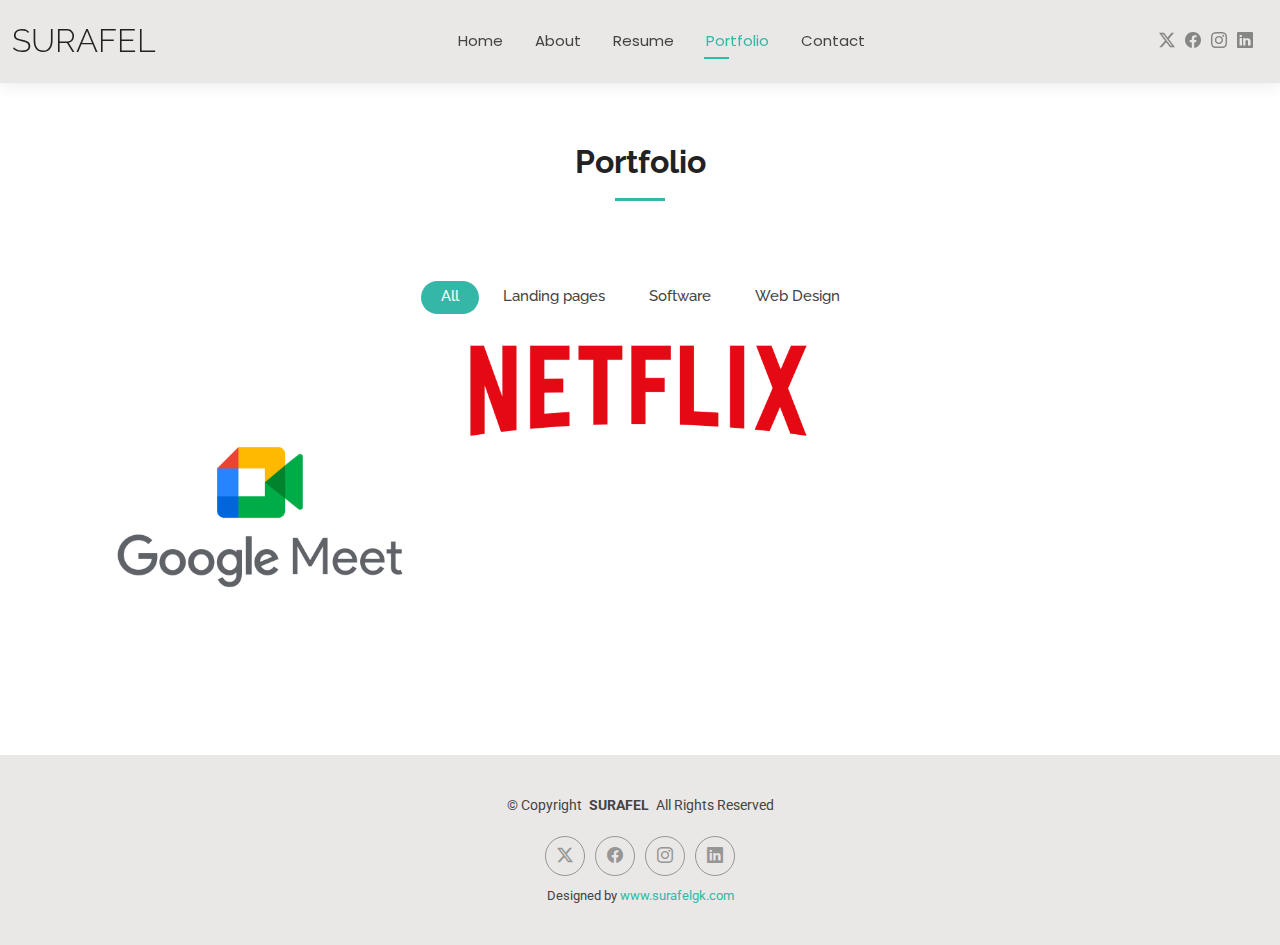
<file: portfolio.html>
<!DOCTYPE html>
<html lang="en">

<head>
  <meta charset="utf-8">
  <meta content="width=device-width, initial-scale=1.0" name="viewport">
  <title>Portfolio SURAFEL </title>
  <meta name="description" content="">
  <meta name="keywords" content="">

  <!-- Favicons -->
  <link href="assets/img/favicon.png" rel="icon">
  <link href="assets/img/apple-touch-icon.png" rel="apple-touch-icon">

  <!-- Fonts -->
  <link href="https://fonts.googleapis.com" rel="preconnect">
  <link href="https://fonts.gstatic.com" rel="preconnect" crossorigin>
  <link href="https://fonts.googleapis.com/css2?family=Roboto:ital,wght@0,100;0,300;0,400;0,500;0,700;0,900;1,100;1,300;1,400;1,500;1,700;1,900&family=Poppins:ital,wght@0,100;0,200;0,300;0,400;0,500;0,600;0,700;0,800;0,900;1,100;1,200;1,300;1,400;1,500;1,600;1,700;1,800;1,900&family=Raleway:ital,wght@0,100;0,200;0,300;0,400;0,500;0,600;0,700;0,800;0,900;1,100;1,200;1,300;1,400;1,500;1,600;1,700;1,800;1,900&display=swap" rel="stylesheet">

  <!-- Vendor CSS Files -->
  <link href="assets/vendor/bootstrap/css/bootstrap.min.css" rel="stylesheet">
  <link href="assets/vendor/bootstrap-icons/bootstrap-icons.css" rel="stylesheet">
  <link href="assets/vendor/aos/aos.css" rel="stylesheet">
  <link href="assets/vendor/swiper/swiper-bundle.min.css" rel="stylesheet">
  <link href="assets/vendor/glightbox/css/glightbox.min.css" rel="stylesheet">

  <!-- Main CSS File -->
  <link href="assets/css/main.css" rel="stylesheet">

  <!-- =======================================================
  * Template Name: Kelly
  * Template URL: https://bootstrapmade.com/kelly-free-bootstrap-cv-resume-html-template/
  * Updated: Aug 07 2024 with Bootstrap v5.3.3
  * Author: BootstrapMade.com
  * License: https://bootstrapmade.com/license/
  ======================================================== -->
</head>

<body class="portfolio-page">

  <header id="header" class="header d-flex align-items-center light-background sticky-top">
    <div class="container-fluid position-relative d-flex align-items-center justify-content-between">

      <a href="index.html" class="logo d-flex align-items-center me-auto me-xl-0">
        <!-- Uncomment the line below if you also wish to use an image logo -->
        <!-- <img src="assets/img/logo.png" alt=""> -->
        <h1 class="sitename">SURAFEL</h1>
      </a>

      <nav id="navmenu" class="navmenu">
        <ul>
          <li><a href="index.html">Home</a></li>
          <li><a href="about.html">About</a></li>
          <li><a href="resume.html">Resume</a></li>
          
          <li><a href="portfolio.html" class="active">Portfolio</a></li>
          
          </li>
          <li><a href="contact.html">Contact</a></li>
        </ul>
        <i class="mobile-nav-toggle d-xl-none bi bi-list"></i>
      </nav>

      <div class="header-social-links">
        <a href="#" class="twitter"><i class="bi bi-twitter-x"></i></a>
        <a href="#" class="facebook"><i class="bi bi-facebook"></i></a>
        <a href="#" class="instagram"><i class="bi bi-instagram"></i></a>
        <a href="#" class="linkedin"><i class="bi bi-linkedin"></i></a>
      </div>

    </div>
  </header>

  <main class="main">

    <!-- Portfolio Section -->
    <section id="portfolio" class="portfolio section">

      <!-- Section Title -->
      <div class="container section-title" data-aos="fade-up">
        <h2>Portfolio</h2>
        <p></p>
      </div><!-- End Section Title -->

      <div class="container">

        <div class="isotope-layout" data-default-filter="*" data-layout="masonry" data-sort="original-order">

          <ul class="portfolio-filters isotope-filters" data-aos="fade-up" data-aos-delay="100">
            <li data-filter="*" class="filter-active">All</li>
            <li data-filter=".filter-app">Landing pages</li>
            <li data-filter=".filter-product">Software</li>
            <li data-filter=".filter-branding">Web Design</li>
          </ul><!-- End Portfolio Filters -->

          <div class="row gy-4 isotope-container" data-aos="fade-up" data-aos-delay="200">

            <div class="col-lg-4 col-md-6 portfolio-item isotope-item filter-app">
              <img src="assets/img/masonry-portfolio/R.png" class="img-fluid" alt="">
              <div class="portfolio-info">
                <h4>Landing Page</h4>
                <p>GOOGLE MEET Landing Page</p>
                <a href="assets/img/masonry-portfolio/R.png" title="App 1" data-gallery="portfolio-gallery-app" class="glightbox preview-link"><i class="bi bi-zoom-in"></i></a>
                <a href="portfolio-details.html" title="More Details" class="details-link"><i class="bi bi-link-45deg"></i></a>
              </div>
            </div><!-- End Portfolio Item -->

          <!--   <div class="col-lg-4 col-md-6 portfolio-item isotope-item filter-product">
              <img src="assets/img/masonry-portfolio/net.png" class="img-fluid" alt="">
              <div class="portfolio-info">
                <h4>Product 1</h4>
                <p>Lorem ipsum, dolor sit</p>
                <a href="assets/img/masonry-portfolio/net.png" title="Product 1" data-gallery="portfolio-gallery-product" class="glightbox preview-link"><i class="bi bi-zoom-in"></i></a>
                <a href="portfolio-details1.html" title="More Details" class="details-link"><i class="bi bi-link-45deg"></i></a>
              </div>
            </div><!-- End Portfolio Item -->

           <!--  <div class="col-lg-4 col-md-6 portfolio-item isotope-item filter-branding">
              <img src="assets/img/masonry-portfolio/masonry-portfolio-3.jpg" class="img-fluid" alt="">
              <div class="portfolio-info">
                <h4>Branding 1</h4>
                <p>Lorem ipsum, dolor sit</p>
                <a href="assets/img/masonry-portfolio/masonry-portfolio-3.jpg" title="Branding 1" data-gallery="portfolio-gallery-branding" class="glightbox preview-link"><i class="bi bi-zoom-in"></i></a>
                <a href="portfolio-details.html" title="More Details" class="details-link"><i class="bi bi-link-45deg"></i></a>
              </div>
            </div><!-- End Portfolio Item -->

            <div class="col-lg-4 col-md-6 portfolio-item isotope-item filter-app">
              <img src="assets/img/masonry-portfolio/net.png" class="img-fluid" alt="">
              <div class="portfolio-info">
                <h4>Landing Page</h4>
                <p>Netflix Landing Page</p>
                <a href="assets/img/masonry-portfolio/net.png" title="App 2" data-gallery="portfolio-gallery-app" class="glightbox preview-link"><i class="bi bi-zoom-in"></i></a>
                <a href="portfolio-details1.html" title="More Details" class="details-link"><i class="bi bi-link-45deg"></i></a>
              </div>
            </div><!-- End Portfolio Item -->

            <!-- <div class="col-lg-4 col-md-6 portfolio-item isotope-item filter-product">
              <img src="assets/img/masonry-portfolio/masonry-portfolio-5.jpg" class="img-fluid" alt="">
              <div class="portfolio-info">
                <h4>Product 2</h4>
                <p>Lorem ipsum, dolor sit</p>
                <a href="assets/img/masonry-portfolio/masonry-portfolio-5.jpg" title="Product 2" data-gallery="portfolio-gallery-product" class="glightbox preview-link"><i class="bi bi-zoom-in"></i></a>
                <a href="portfolio-details.html" title="More Details" class="details-link"><i class="bi bi-link-45deg"></i></a>
              </div>
            </div><!-- End Portfolio Item -->

           <!--  <div class="col-lg-4 col-md-6 portfolio-item isotope-item filter-branding">
              <img src="assets/img/masonry-portfolio/masonry-portfolio-6.jpg" class="img-fluid" alt="">
              <div class="portfolio-info">
                <h4>Branding 2</h4>
                <p>Lorem ipsum, dolor sit</p>
                <a href="assets/img/masonry-portfolio/masonry-portfolio-6.jpg" title="Branding 2" data-gallery="portfolio-gallery-branding" class="glightbox preview-link"><i class="bi bi-zoom-in"></i></a>
                <a href="portfolio-details.html" title="More Details" class="details-link"><i class="bi bi-link-45deg"></i></a>
              </div>
            </div><!-- End Portfolio Item -->

            <!-- <div class="col-lg-4 col-md-6 portfolio-item isotope-item filter-app">
              <img src="assets/img/masonry-portfolio/masonry-portfolio-7.jpg" class="img-fluid" alt="">
              <div class="portfolio-info">
                <h4>App 3</h4>
                <p>Lorem ipsum, dolor sit</p>
                <a href="assets/img/masonry-portfolio/masonry-portfolio-7.jpg" title="App 3" data-gallery="portfolio-gallery-app" class="glightbox preview-link"><i class="bi bi-zoom-in"></i></a>
                <a href="portfolio-details.html" title="More Details" class="details-link"><i class="bi bi-link-45deg"></i></a>
              </div>
            </div><!-- End Portfolio Item -->

            <!-- <div class="col-lg-4 col-md-6 portfolio-item isotope-item filter-product">
              <img src="assets/img/masonry-portfolio/masonry-portfolio-8.jpg" class="img-fluid" alt="">
              <div class="portfolio-info">
                <h4>Product 3</h4>
                <p>Lorem ipsum, dolor sit</p>
                <a href="assets/img/masonry-portfolio/masonry-portfolio-8.jpg" title="Product 3" data-gallery="portfolio-gallery-product" class="glightbox preview-link"><i class="bi bi-zoom-in"></i></a>
                <a href="portfolio-details.html" title="More Details" class="details-link"><i class="bi bi-link-45deg"></i></a>
              </div>
            </div><!-- End Portfolio Item -->

          <!--   <div class="col-lg-4 col-md-6 portfolio-item isotope-item filter-branding">
              <img src="assets/img/masonry-portfolio/masonry-portfolio-9.jpg" class="img-fluid" alt="">
              <div class="portfolio-info">
                <h4>Branding 3</h4>
                <p>Lorem ipsum, dolor sit</p>
                <a href="assets/img/masonry-portfolio/masonry-portfolio-9.jpg" title="Branding 2" data-gallery="portfolio-gallery-branding" class="glightbox preview-link"><i class="bi bi-zoom-in"></i></a>
                <a href="portfolio-details.html" title="More Details" class="details-link"><i class="bi bi-link-45deg"></i></a>
              </div>
            </div><!-- End Portfolio Item -->

          </div><!-- End Portfolio Container -->

        </div>

      </div>

    </section><!-- /Portfolio Section -->

  </main>

  <footer id="footer" class="footer light-background">

    <div class="container">
      <div class="copyright text-center ">
        <p>© <span>Copyright</span> <strong class="px-1 sitename">SURAFEL</strong> <span>All Rights Reserved<br></span></p>
      </div>
      <div class="social-links d-flex justify-content-center">
        <a href=""><i class="bi bi-twitter-x"></i></a>
        <a href=""><i class="bi bi-facebook"></i></a>
        <a href=""><i class="bi bi-instagram"></i></a>
        <a href=""><i class="bi bi-linkedin"></i></a>
      </div>
      <div class="credits">
        <!-- All the links in the footer should remain intact. -->
        <!-- You can delete the links only if you've purchased the pro version. -->
        <!-- Licensing information: https://bootstrapmade.com/license/ -->
        <!-- Purchase the pro version with working PHP/AJAX contact form: [buy-url] -->
        Designed by <a href="www.surafelgk.com">www.surafelgk.com</a>
      </div>
    </div>

  </footer>

  <!-- Scroll Top -->
  <a href="#" id="scroll-top" class="scroll-top d-flex align-items-center justify-content-center"><i class="bi bi-arrow-up-short"></i></a>

  <!-- Preloader -->
  <div id="preloader"></div>

  <!-- Vendor JS Files -->
  <script src="assets/vendor/bootstrap/js/bootstrap.bundle.min.js"></script>
  <script src="assets/vendor/php-email-form/validate.js"></script>
  <script src="assets/vendor/aos/aos.js"></script>
  <script src="assets/vendor/waypoints/noframework.waypoints.js"></script>
  <script src="assets/vendor/purecounter/purecounter_vanilla.js"></script>
  <script src="assets/vendor/swiper/swiper-bundle.min.js"></script>
  <script src="assets/vendor/glightbox/js/glightbox.min.js"></script>
  <script src="assets/vendor/imagesloaded/imagesloaded.pkgd.min.js"></script>
  <script src="assets/vendor/isotope-layout/isotope.pkgd.min.js"></script>

  <!-- Main JS File -->
  <script src="assets/js/main.js"></script>

</body>

</html>
</file>
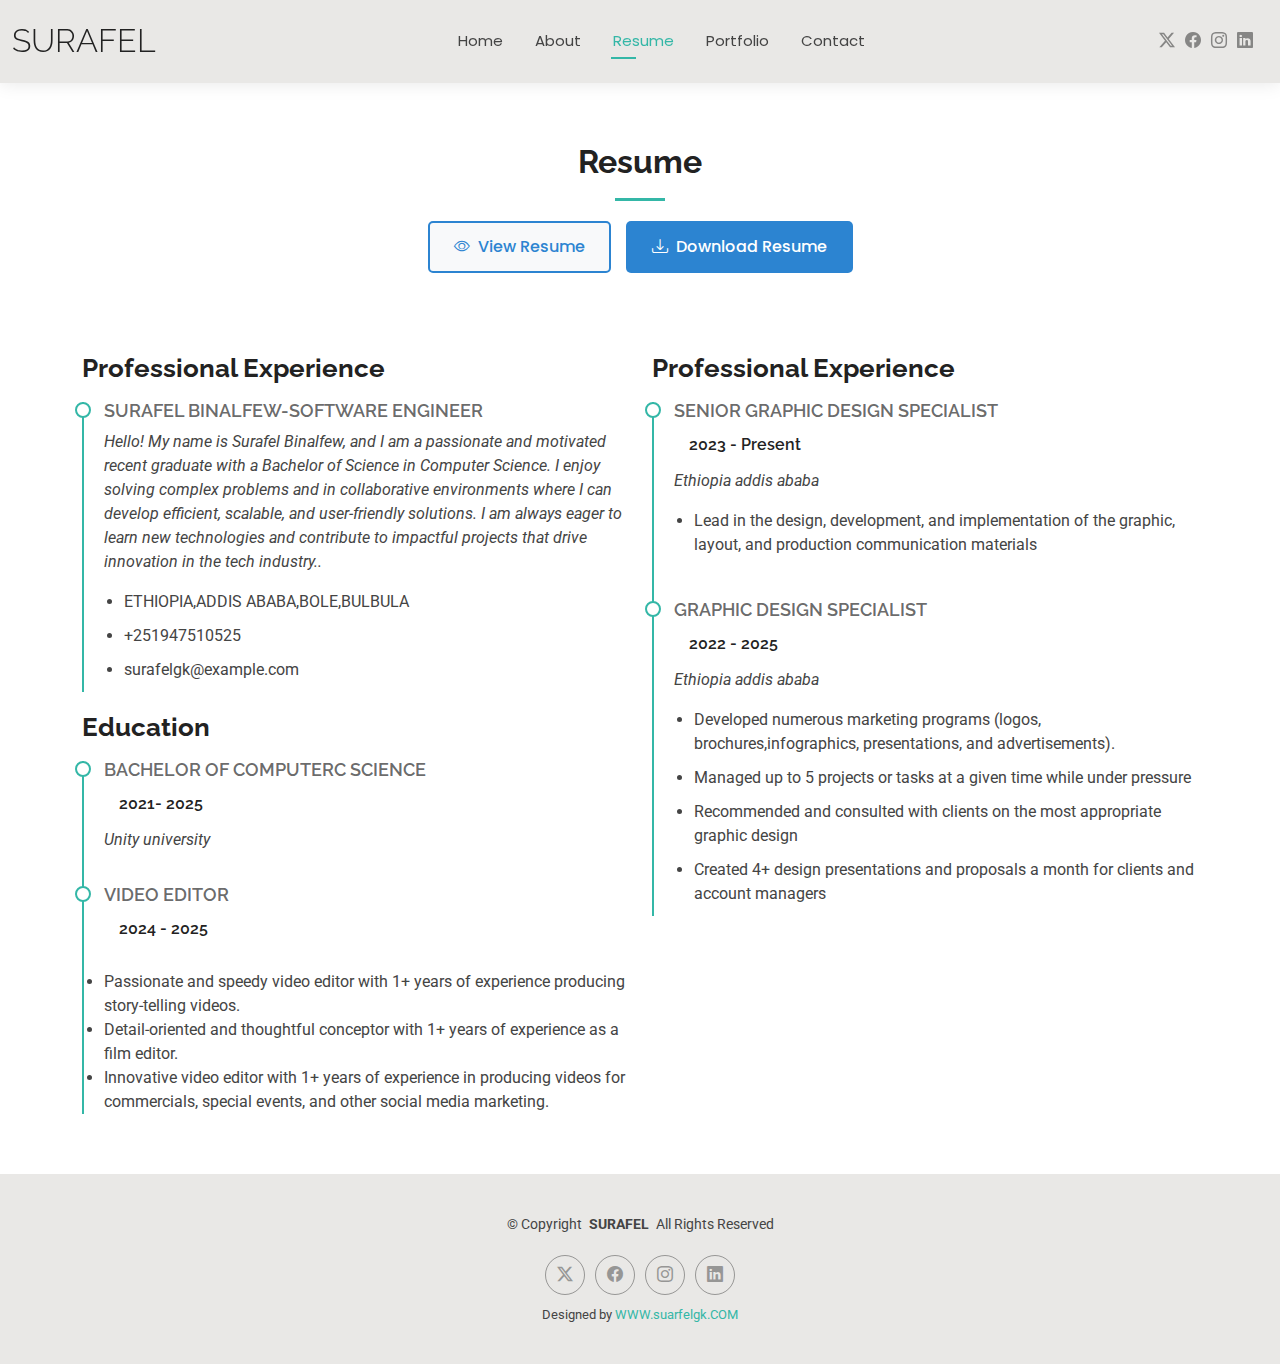
<file: resume.html>
<!DOCTYPE html>
<html lang="en">

<head>
  <meta charset="utf-8">
  <meta content="width=device-width, initial-scale=1.0" name="viewport">
  <title>Resume SURAFEL </title>
  <meta name="description" content="">
  <meta name="keywords" content="">

  <!-- Favicons -->
  <link href="assets/img/favicon.png" rel="icon">
  <link href="assets/img/apple-touch-icon.png" rel="apple-touch-icon">

  <!-- Fonts -->
  <link href="https://fonts.googleapis.com" rel="preconnect">
  <link href="https://fonts.gstatic.com" rel="preconnect" crossorigin>
  <link href="https://fonts.googleapis.com/css2?family=Roboto:ital,wght@0,100;0,300;0,400;0,500;0,700;0,900;1,100;1,300;1,400;1,500;1,700;1,900&family=Poppins:ital,wght@0,100;0,200;0,300;0,400;0,500;0,600;0,700;0,800;0,900;1,100;1,200;1,300;1,400;1,500;1,600;1,700;1,800;1,900&family=Raleway:ital,wght@0,100;0,200;0,300;0,400;0,500;0,600;0,700;0,800;0,900;1,100;1,200;1,300;1,400;1,500;1,600;1,700;1,800;1,900&display=swap" rel="stylesheet">

  <!-- Vendor CSS Files -->
  <link href="assets/vendor/bootstrap/css/bootstrap.min.css" rel="stylesheet">
  <link href="assets/vendor/bootstrap-icons/bootstrap-icons.css" rel="stylesheet">
  <link href="assets/vendor/aos/aos.css" rel="stylesheet">
  <link href="assets/vendor/swiper/swiper-bundle.min.css" rel="stylesheet">
  <link href="assets/vendor/glightbox/css/glightbox.min.css" rel="stylesheet">

  <!-- Main CSS File -->
  <link href="assets/css/main.css" rel="stylesheet">


</head>

<body class="resume-page">

  <header id="header" class="header d-flex align-items-center light-background sticky-top">
    <div class="container-fluid position-relative d-flex align-items-center justify-content-between">

      <a href="index.html" class="logo d-flex align-items-center me-auto me-xl-0">
        <!-- Uncomment the line below if you also wish to use an image logo -->
        <!-- <img src="assets/img/logo.png" alt=""> -->
        <h1 class="sitename">SURAFEL</h1>
      </a>

      <nav id="navmenu" class="navmenu">
        <ul>
          <li><a href="index.html">Home</a></li>
          <li><a href="about.html">About</a></li>
          <li><a href="resume.html" class="active">Resume</a></li>
      
          <li><a href="portfolio.html">Portfolio</a></li>
        
           
              
          </li>
          <li><a href="contact.html">Contact</a></li>
        </ul>
        <i class="mobile-nav-toggle d-xl-none bi bi-list"></i>
      </nav>

      <div class="header-social-links">
        <a href="#" class="twitter"><i class="bi bi-twitter-x"></i></a>
        <a href="#" class="facebook"><i class="bi bi-facebook"></i></a>
        <a href="#" class="instagram"><i class="bi bi-instagram"></i></a>
        <a href="#" class="linkedin"><i class="bi bi-linkedin"></i></a>
      </div>

    </div>
  </header>

  <main class="main">

    <!-- Resume Section -->
    <section id="resume" class="resume section">

   <!-- Add this in your section-title div -->
<div class="container section-title" data-aos="fade-up">
  <h2>Resume</h2>
  <div class="pdf-buttons">
    <a href="assets/Surafel Binalfew CS.CV.pdf" target="_blank" class="view-pdf-btn">
      <i class="bi bi-eye"></i> View Resume
    </a>
    <a href="assets/Surafel Binalfew CS.CV.pdf" download class="download-pdf-btn">
      <i class="bi bi-download"></i> Download Resume
    </a>
  </div>
      </div><!-- End Section Title -->

      <div class="container">

        <div class="row">

          <div class="col-lg-6" data-aos="fade-up" data-aos-delay="100">
            <h3 class="resume-title">Professional Experience</h3>

            <div class="resume-item pb-0">
              <h4>SURAFEL BINALFEW-Software engineer</h4>
              <p><em>Hello! My name is Surafel Binalfew, and I am a passionate and motivated recent graduate with a Bachelor of Science in Computer Science. I enjoy solving complex problems and in collaborative environments where I can develop efficient, scalable, and user-friendly solutions. I am always eager to learn new technologies and contribute to impactful projects that drive innovation in the tech industry..</em></p>
              <ul>
                <li>ETHIOPIA,ADDIS ABABA,BOLE,BULBULA</li>
                <li>+251947510525</li>
                <li>surafelgk@example.com</li>
              </ul>
            </div><!-- Edn Resume Item -->

            <h3 class="resume-title">Education</h3>
            <div class="resume-item">
              <h4>Bachelor of Computerc Science</h4>
              <h5>2021- 2025</h5>
              <p><em>Unity university</em></p>
              <p></p>
            </div><!-- Edn Resume Item -->

            <div class="resume-item">
              <h4>Video Editor </h4>
              <h5>2024 - 2025</h5>
              <p><em></em></p>
              <p>
                <ul></ul>
                <li>Passionate and speedy video editor with 1+ years of experience producing story-telling videos.
                </li> <li>Detail-oriented and thoughtful conceptor with 1+ years of experience as a film editor.
                </li> <li>Innovative video editor with 1+ years of experience in producing videos for commercials, special events, and other social media marketing.</li>
                 
         </ul></div><!-- Edn Resume Item -->

          </div>

          <div class="col-lg-6" data-aos="fade-up" data-aos-delay="200">
            <h3 class="resume-title">Professional Experience</h3>
            <div class="resume-item">
              <h4>Senior graphic design specialist</h4>
              <h5>2023 - Present</h5>
              <p><em>Ethiopia addis ababa  </em></p>
              <ul>
                <li>Lead in the design, development, and implementation of the graphic, layout, and production communication materials</li>
    
              </ul>
            </div><!-- Edn Resume Item -->

            <div class="resume-item">
              <h4>Graphic design specialist</h4>
              <h5>2022 - 2025</h5>
              <p><em>Ethiopia addis ababa</em></p>
              <ul>
                <li>Developed numerous marketing programs (logos, brochures,infographics, presentations, and advertisements).</li>
                <li>Managed up to 5 projects or tasks at a given time while under pressure</li>
                <li>Recommended and consulted with clients on the most appropriate graphic design</li>
                <li>Created 4+ design presentations and proposals a month for clients and account managers</li>
              </ul>
            </div><!-- Edn Resume Item -->

          </div>

        </div>

      </div>

</div>
    </section><!-- /Resume Section -->

  </main>

  <footer id="footer" class="footer light-background">

    <div class="container">
      <div class="copyright text-center ">
        <p>© <span>Copyright</span> <strong class="px-1 sitename">SURAFEL</strong> <span>All Rights Reserved<br></span></p>
      </div>
      <div class="social-links d-flex justify-content-center">
        <a href=""><i class="bi bi-twitter-x"></i></a>
        <a href=""><i class="bi bi-facebook"></i></a>
        <a href=""><i class="bi bi-instagram"></i></a>
        <a href=""><i class="bi bi-linkedin"></i></a>
      </div>
      <div class="credits">
        <!-- All the links in the footer should remain intact. -->
        <!-- You can delete the links only if you've purchased the pro version. -->
        <!-- Licensing information: https://bootstrapmade.com/license/ -->
        <!-- Purchase the pro version with working PHP/AJAX contact form: [buy-url] -->
        Designed by <a href="WWW.SURAFEL.COM">WWW.suarfelgk.COM</a>
      </div>
    </div>

  </footer>

  <!-- Scroll Top -->
  <a href="#" id="scroll-top" class="scroll-top d-flex align-items-center justify-content-center"><i class="bi bi-arrow-up-short"></i></a>

  <!-- Preloader -->
  <div id="preloader"></div>

  <!-- Vendor JS Files -->
  <script src="assets/vendor/bootstrap/js/bootstrap.bundle.min.js"></script>
  <script src="assets/vendor/php-email-form/validate.js"></script>
  <script src="assets/vendor/aos/aos.js"></script>
  <script src="assets/vendor/waypoints/noframework.waypoints.js"></script>
  <script src="assets/vendor/purecounter/purecounter_vanilla.js"></script>
  <script src="assets/vendor/swiper/swiper-bundle.min.js"></script>
  <script src="assets/vendor/glightbox/js/glightbox.min.js"></script>
  <script src="assets/vendor/imagesloaded/imagesloaded.pkgd.min.js"></script>
  <script src="assets/vendor/isotope-layout/isotope.pkgd.min.js"></script>

  <!-- Main JS File -->
  <script src="assets/js/main.js"></script>

</body>

</html>
</file>
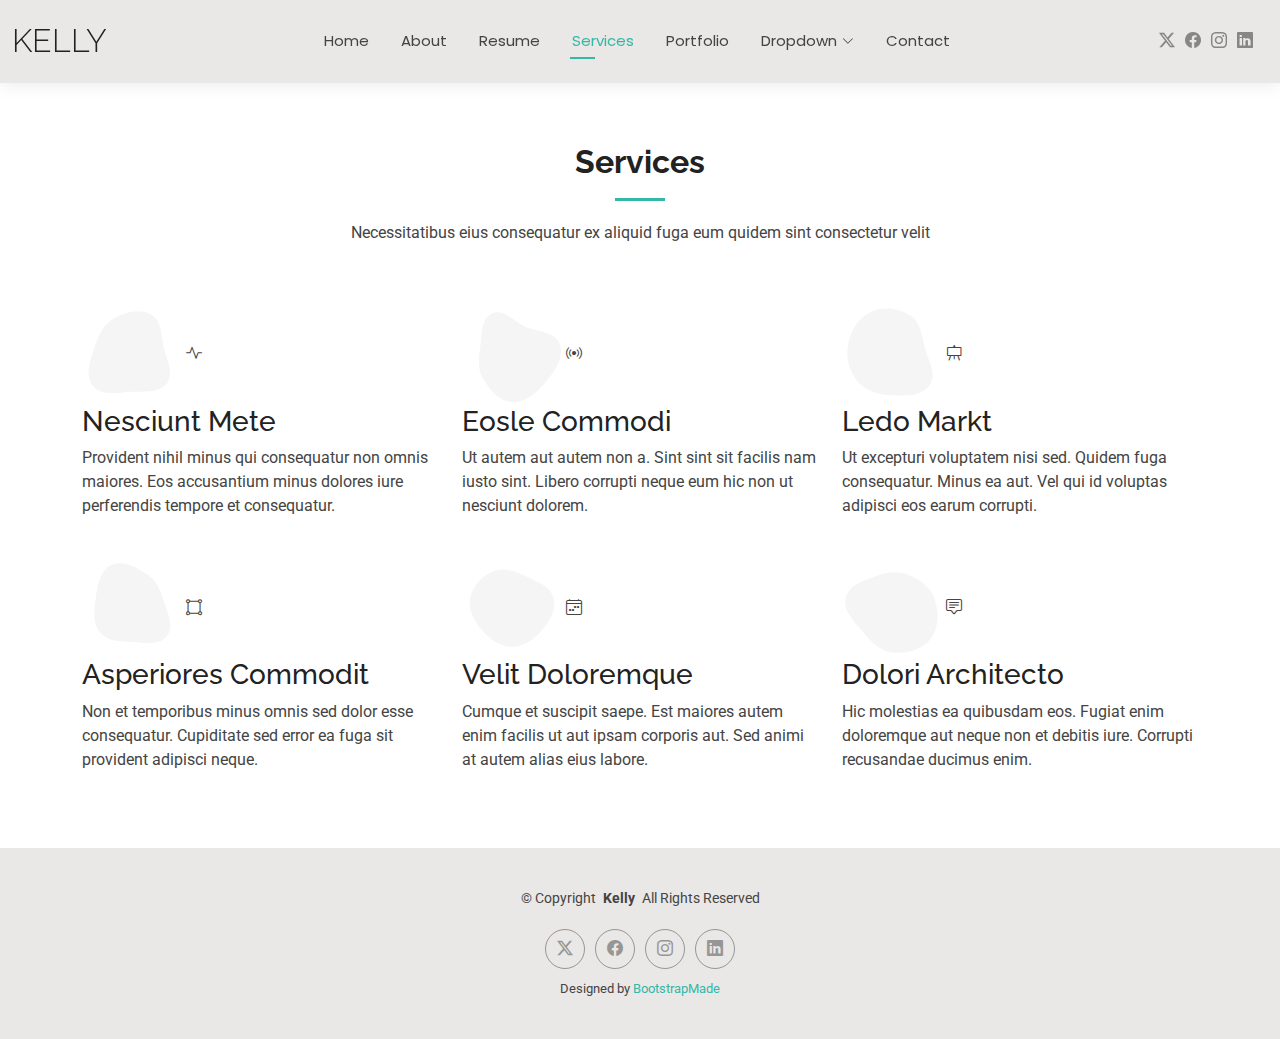
<file: services.html>
<!DOCTYPE html>
<html lang="en">

<head>
  <meta charset="utf-8">
  <meta content="width=device-width, initial-scale=1.0" name="viewport">
  <title>Services - Kelly Bootstrap Template</title>
  <meta name="description" content="">
  <meta name="keywords" content="">

  <!-- Favicons -->
  <link href="assets/img/favicon.png" rel="icon">
  <link href="assets/img/apple-touch-icon.png" rel="apple-touch-icon">

  <!-- Fonts -->
  <link href="https://fonts.googleapis.com" rel="preconnect">
  <link href="https://fonts.gstatic.com" rel="preconnect" crossorigin>
  <link href="https://fonts.googleapis.com/css2?family=Roboto:ital,wght@0,100;0,300;0,400;0,500;0,700;0,900;1,100;1,300;1,400;1,500;1,700;1,900&family=Poppins:ital,wght@0,100;0,200;0,300;0,400;0,500;0,600;0,700;0,800;0,900;1,100;1,200;1,300;1,400;1,500;1,600;1,700;1,800;1,900&family=Raleway:ital,wght@0,100;0,200;0,300;0,400;0,500;0,600;0,700;0,800;0,900;1,100;1,200;1,300;1,400;1,500;1,600;1,700;1,800;1,900&display=swap" rel="stylesheet">

  <!-- Vendor CSS Files -->
  <link href="assets/vendor/bootstrap/css/bootstrap.min.css" rel="stylesheet">
  <link href="assets/vendor/bootstrap-icons/bootstrap-icons.css" rel="stylesheet">
  <link href="assets/vendor/aos/aos.css" rel="stylesheet">
  <link href="assets/vendor/swiper/swiper-bundle.min.css" rel="stylesheet">
  <link href="assets/vendor/glightbox/css/glightbox.min.css" rel="stylesheet">

  <!-- Main CSS File -->
  <link href="assets/css/main.css" rel="stylesheet">

  <!-- =======================================================
  * Template Name: Kelly
  * Template URL: https://bootstrapmade.com/kelly-free-bootstrap-cv-resume-html-template/
  * Updated: Aug 07 2024 with Bootstrap v5.3.3
  * Author: BootstrapMade.com
  * License: https://bootstrapmade.com/license/
  ======================================================== -->
</head>

<body class="services-page">

  <header id="header" class="header d-flex align-items-center light-background sticky-top">
    <div class="container-fluid position-relative d-flex align-items-center justify-content-between">

      <a href="index.html" class="logo d-flex align-items-center me-auto me-xl-0">
        <!-- Uncomment the line below if you also wish to use an image logo -->
        <!-- <img src="assets/img/logo.png" alt=""> -->
        <h1 class="sitename">Kelly</h1>
      </a>

      <nav id="navmenu" class="navmenu">
        <ul>
          <li><a href="index.html">Home</a></li>
          <li><a href="about.html">About</a></li>
          <li><a href="resume.html">Resume</a></li>
          <li><a href="services.html" class="active">Services</a></li>
          <li><a href="portfolio.html">Portfolio</a></li>
          <li class="dropdown"><a href="#"><span>Dropdown</span> <i class="bi bi-chevron-down toggle-dropdown"></i></a>
            <ul>
              <li><a href="#">Dropdown 1</a></li>
              <li class="dropdown"><a href="#"><span>Deep Dropdown</span> <i class="bi bi-chevron-down toggle-dropdown"></i></a>
                <ul>
                  <li><a href="#">Deep Dropdown 1</a></li>
                  <li><a href="#">Deep Dropdown 2</a></li>
                  <li><a href="#">Deep Dropdown 3</a></li>
                  <li><a href="#">Deep Dropdown 4</a></li>
                  <li><a href="#">Deep Dropdown 5</a></li>
                </ul>
              </li>
              <li><a href="#">Dropdown 2</a></li>
              <li><a href="#">Dropdown 3</a></li>
              <li><a href="#">Dropdown 4</a></li>
            </ul>
          </li>
          <li><a href="contact.html">Contact</a></li>
        </ul>
        <i class="mobile-nav-toggle d-xl-none bi bi-list"></i>
      </nav>

      <div class="header-social-links">
        <a href="#" class="twitter"><i class="bi bi-twitter-x"></i></a>
        <a href="#" class="facebook"><i class="bi bi-facebook"></i></a>
        <a href="#" class="instagram"><i class="bi bi-instagram"></i></a>
        <a href="#" class="linkedin"><i class="bi bi-linkedin"></i></a>
      </div>

    </div>
  </header>

  <main class="main">

    <!-- Services Section -->
    <section id="services" class="services section">

      <!-- Section Title -->
      <div class="container section-title" data-aos="fade-up">
        <h2>Services</h2>
        <p>Necessitatibus eius consequatur ex aliquid fuga eum quidem sint consectetur velit</p>
      </div><!-- End Section Title -->

      <div class="container">

        <div class="row gy-4">

          <div class="col-lg-4 col-md-6" data-aos="fade-up" data-aos-delay="100">
            <div class="service-item item-cyan position-relative">
              <div class="icon">
                <svg width="100" height="100" viewBox="0 0 600 600" xmlns="http://www.w3.org/2000/svg">
                  <path stroke="none" stroke-width="0" fill="#f5f5f5" d="M300,521.0016835830174C376.1290562159157,517.8887921683347,466.0731472004068,529.7835943286574,510.70327084640275,468.03025145048787C554.3714126377745,407.6079735673963,508.03601936045806,328.9844924480964,491.2728898941984,256.3432110539036C474.5976632858925,184.082847569629,479.9380746630129,96.60480741107993,416.23090153303,58.64404602377083C348.86323505073057,18.502131276798302,261.93793281208167,40.57373210992963,193.5410806939664,78.93577620505333C130.42746243093433,114.334589627462,98.30271207620316,179.96522072025542,76.75703585869454,249.04625023123273C51.97151888228291,328.5150500222984,13.704378332031375,421.85034740162234,66.52175969318436,486.19268352777647C119.04800174914682,550.1803526380478,217.28368757567262,524.383925680826,300,521.0016835830174"></path>
                </svg>
                <i class="bi bi-activity"></i>
              </div>
              <a href="#" class="stretched-link">
                <h3>Nesciunt Mete</h3>
              </a>
              <p>Provident nihil minus qui consequatur non omnis maiores. Eos accusantium minus dolores iure perferendis tempore et consequatur.</p>
            </div>
          </div><!-- End Service Item -->

          <div class="col-lg-4 col-md-6" data-aos="fade-up" data-aos-delay="200">
            <div class="service-item item-orange position-relative">
              <div class="icon">
                <svg width="100" height="100" viewBox="0 0 600 600" xmlns="http://www.w3.org/2000/svg">
                  <path stroke="none" stroke-width="0" fill="#f5f5f5" d="M300,582.0697525312426C382.5290701553225,586.8405444964366,449.9789794690241,525.3245884688669,502.5850820975895,461.55621195738473C556.606425686781,396.0723002908107,615.8543463187945,314.28637112970534,586.6730223649479,234.56875336149918C558.9533121215079,158.8439757836574,454.9685369536778,164.00468322053177,381.49747125262974,130.76875717737553C312.15926192815925,99.40240125094834,248.97055460311594,18.661163978235184,179.8680185752513,50.54337015887873C110.5421016452524,82.52863877960104,119.82277516462835,180.83849132639028,109.12597500060166,256.43424936330496C100.08760227029461,320.3096726198365,92.17705696193138,384.0621239912766,124.79988738764834,439.7174275375508C164.83382741302287,508.01625554203684,220.96474134820875,577.5009287672846,300,582.0697525312426"></path>
                </svg>
                <i class="bi bi-broadcast"></i>
              </div>
              <a href="#" class="stretched-link">
                <h3>Eosle Commodi</h3>
              </a>
              <p>Ut autem aut autem non a. Sint sint sit facilis nam iusto sint. Libero corrupti neque eum hic non ut nesciunt dolorem.</p>
            </div>
          </div><!-- End Service Item -->

          <div class="col-lg-4 col-md-6" data-aos="fade-up" data-aos-delay="300">
            <div class="service-item item-teal position-relative">
              <div class="icon">
                <svg width="100" height="100" viewBox="0 0 600 600" xmlns="http://www.w3.org/2000/svg">
                  <path stroke="none" stroke-width="0" fill="#f5f5f5" d="M300,541.5067337569781C382.14930387511276,545.0595476570109,479.8736841581634,548.3450877840088,526.4010558755058,480.5488172755941C571.5218469581645,414.80211281144784,517.5187510058486,332.0715597781072,496.52539010469104,255.14436215662573C477.37192572678356,184.95920475031193,473.57363656557914,105.61284051026155,413.0603344069578,65.22779650032875C343.27470386102294,18.654635553484475,251.2091493199835,5.337323636656869,175.0934190732945,40.62881213300186C97.87086631185822,76.43348514350839,51.98124368387456,156.15599469081315,36.44837278890362,239.84606092416172C21.716077023791087,319.22268207091537,43.775223500013084,401.1760424656574,96.891909868211,461.97329694683043C147.22146801428983,519.5804099606455,223.5754009179313,538.201503339737,300,541.5067337569781"></path>
                </svg>
                <i class="bi bi-easel"></i>
              </div>
              <a href="#" class="stretched-link">
                <h3>Ledo Markt</h3>
              </a>
              <p>Ut excepturi voluptatem nisi sed. Quidem fuga consequatur. Minus ea aut. Vel qui id voluptas adipisci eos earum corrupti.</p>
            </div>
          </div><!-- End Service Item -->

          <div class="col-lg-4 col-md-6" data-aos="fade-up" data-aos-delay="400">
            <div class="service-item item-red position-relative">
              <div class="icon">
                <svg width="100" height="100" viewBox="0 0 600 600" xmlns="http://www.w3.org/2000/svg">
                  <path stroke="none" stroke-width="0" fill="#f5f5f5" d="M300,503.46388370962813C374.79870501325706,506.71871716319447,464.8034551963731,527.1746412648533,510.4981551193396,467.86667711651364C555.9287308511215,408.9015244558933,512.6030010748507,327.5744911775523,490.211057578863,256.5855673507754C471.097692560561,195.9906835881958,447.69079081568157,138.11976852964426,395.19560036434837,102.3242989838813C329.3053358748298,57.3949838291264,248.02791733380457,8.279543830951368,175.87071277845988,42.242879143198664C103.41431057327972,76.34704239035025,93.79494320519305,170.9812938413882,81.28167332365135,250.07896920659033C70.17666984294237,320.27484674793965,64.84698225790005,396.69656628748305,111.28512138212992,450.4950937839243C156.20124167950087,502.5303643271138,231.32542653798444,500.4755392045468,300,503.46388370962813"></path>
                </svg>
                <i class="bi bi-bounding-box-circles"></i>
              </div>
              <a href="#" class="stretched-link">
                <h3>Asperiores Commodit</h3>
              </a>
              <p>Non et temporibus minus omnis sed dolor esse consequatur. Cupiditate sed error ea fuga sit provident adipisci neque.</p>
              <a href="#" class="stretched-link"></a>
            </div>
          </div><!-- End Service Item -->

          <div class="col-lg-4 col-md-6" data-aos="fade-up" data-aos-delay="500">
            <div class="service-item item-indigo position-relative">
              <div class="icon">
                <svg width="100" height="100" viewBox="0 0 600 600" xmlns="http://www.w3.org/2000/svg">
                  <path stroke="none" stroke-width="0" fill="#f5f5f5" d="M300,532.3542879108572C369.38199826031484,532.3153073249985,429.10787420159085,491.63046689027357,474.5244479745417,439.17860296908856C522.8885846962883,383.3225815378663,569.1668002868075,314.3205725914397,550.7432151929288,242.7694973846089C532.6665558377875,172.5657663291529,456.2379748765914,142.6223662098291,390.3689995646985,112.34683881706744C326.66090330228417,83.06452184765237,258.84405631176094,53.51806209861945,193.32584062364296,78.48882559362697C121.61183558270385,105.82097193414197,62.805066853699245,167.19869350419734,48.57481801355237,242.6138429142374C34.843463184063346,315.3850353017275,76.69343916112496,383.4422959591041,125.22947124332185,439.3748458443577C170.7312796277747,491.8107796887764,230.57421082200815,532.3932930995766,300,532.3542879108572"></path>
                </svg>
                <i class="bi bi-calendar4-week icon"></i>
              </div>
              <a href="#" class="stretched-link">
                <h3>Velit Doloremque</h3>
              </a>
              <p>Cumque et suscipit saepe. Est maiores autem enim facilis ut aut ipsam corporis aut. Sed animi at autem alias eius labore.</p>
              <a href="#" class="stretched-link"></a>
            </div>
          </div><!-- End Service Item -->

          <div class="col-lg-4 col-md-6" data-aos="fade-up" data-aos-delay="600">
            <div class="service-item item-pink position-relative">
              <div class="icon">
                <svg width="100" height="100" viewBox="0 0 600 600" xmlns="http://www.w3.org/2000/svg">
                  <path stroke="none" stroke-width="0" fill="#f5f5f5" d="M300,566.797414625762C385.7384707136149,576.1784315230908,478.7894351017131,552.8928747891023,531.9192734346935,484.94944893311C584.6109503024035,417.5663521118492,582.489472248146,322.67544863468447,553.9536738515405,242.03673114598146C529.1557734026468,171.96086150256528,465.24506316201064,127.66468636344209,395.9583748389544,100.7403814666027C334.2173773831606,76.7482773500951,269.4350130405921,84.62216499799875,207.1952322260088,107.2889140133804C132.92018162631612,134.33871894543012,41.79353780512637,160.00259165414826,22.644507872594943,236.69541883565114C3.319112789854554,314.0945973066697,72.72355303640163,379.243833228382,124.04198916343866,440.3218312028393C172.9286146004772,498.5055451809895,224.45579914871206,558.5317968840102,300,566.797414625762"></path>
                </svg>
                <i class="bi bi-chat-square-text"></i>
              </div>
              <a href="#" class="stretched-link">
                <h3>Dolori Architecto</h3>
              </a>
              <p>Hic molestias ea quibusdam eos. Fugiat enim doloremque aut neque non et debitis iure. Corrupti recusandae ducimus enim.</p>
              <a href="#" class="stretched-link"></a>
            </div>
          </div><!-- End Service Item -->

        </div>

      </div>

    </section><!-- /Services Section -->

  </main>

  <footer id="footer" class="footer light-background">

    <div class="container">
      <div class="copyright text-center ">
        <p>© <span>Copyright</span> <strong class="px-1 sitename">Kelly</strong> <span>All Rights Reserved<br></span></p>
      </div>
      <div class="social-links d-flex justify-content-center">
        <a href=""><i class="bi bi-twitter-x"></i></a>
        <a href=""><i class="bi bi-facebook"></i></a>
        <a href=""><i class="bi bi-instagram"></i></a>
        <a href=""><i class="bi bi-linkedin"></i></a>
      </div>
      <div class="credits">
        <!-- All the links in the footer should remain intact. -->
        <!-- You can delete the links only if you've purchased the pro version. -->
        <!-- Licensing information: https://bootstrapmade.com/license/ -->
        <!-- Purchase the pro version with working PHP/AJAX contact form: [buy-url] -->
        Designed by <a href="https://bootstrapmade.com/">BootstrapMade</a>
      </div>
    </div>

  </footer>

  <!-- Scroll Top -->
  <a href="#" id="scroll-top" class="scroll-top d-flex align-items-center justify-content-center"><i class="bi bi-arrow-up-short"></i></a>

  <!-- Preloader -->
  <div id="preloader"></div>

  <!-- Vendor JS Files -->
  <script src="assets/vendor/bootstrap/js/bootstrap.bundle.min.js"></script>
  <script src="assets/vendor/php-email-form/validate.js"></script>
  <script src="assets/vendor/aos/aos.js"></script>
  <script src="assets/vendor/waypoints/noframework.waypoints.js"></script>
  <script src="assets/vendor/purecounter/purecounter_vanilla.js"></script>
  <script src="assets/vendor/swiper/swiper-bundle.min.js"></script>
  <script src="assets/vendor/glightbox/js/glightbox.min.js"></script>
  <script src="assets/vendor/imagesloaded/imagesloaded.pkgd.min.js"></script>
  <script src="assets/vendor/isotope-layout/isotope.pkgd.min.js"></script>

  <!-- Main JS File -->
  <script src="assets/js/main.js"></script>

</body>

</html>
</file>
<file: assets/css/main.css>
/**
* Template Name: Kelly
* Template URL: https://bootstrapmade.com/kelly-free-bootstrap-cv-resume-html-template/
* Updated: Aug 07 2024 with Bootstrap v5.3.3
* Author: BootstrapMade.com
* License: https://bootstrapmade.com/license/
*/

/*--------------------------------------------------------------
# Font & Color Variables
# Help: https://bootstrapmade.com/color-system/
--------------------------------------------------------------*/
/* Fonts */
:root {
  --default-font: "Roboto",  system-ui, -apple-system, "Segoe UI", Roboto, "Helvetica Neue", Arial, "Noto Sans", "Liberation Sans", sans-serif, "Apple Color Emoji", "Segoe UI Emoji", "Segoe UI Symbol", "Noto Color Emoji";
  --heading-font: "Raleway",  sans-serif;
  --nav-font: "Poppins",  sans-serif;
}

/* Global Colors - The following color variables are used throughout the website. Updating them here will change the color scheme of the entire website */
:root { 
  --background-color: #ffffff; /* Background color for the entire website, including individual sections */
  --default-color: #444444; /* Default color used for the majority of the text content across the entire website */
  --heading-color: #222222; /* Color for headings, subheadings and title throughout the website */
  --accent-color: #34b7a7; /* Accent color that represents your brand on the website. It's used for buttons, links, and other elements that need to stand out */
  --surface-color: #ffffff; /* The surface color is used as a background of boxed elements within sections, such as cards, icon boxes, or other elements that require a visual separation from the global background. */
  --contrast-color: #ffffff; /* Contrast color for text, ensuring readability against backgrounds of accent, heading, or default colors. */
}

/* Nav Menu Colors - The following color variables are used specifically for the navigation menu. They are separate from the global colors to allow for more customization options */
:root {
  --nav-color: #444444;  /* The default color of the main navmenu links */
  --nav-hover-color: #34b7a7; /* Applied to main navmenu links when they are hovered over or active */
  --nav-mobile-background-color: #ffffff; /* Used as the background color for mobile navigation menu */
  --nav-dropdown-background-color: #ffffff; /* Used as the background color for dropdown items that appear when hovering over primary navigation items */
  --nav-dropdown-color: #444444; /* Used for navigation links of the dropdown items in the navigation menu. */
  --nav-dropdown-hover-color: #34b7a7; /* Similar to --nav-hover-color, this color is applied to dropdown navigation links when they are hovered over. */
}

/* Color Presets - These classes override global colors when applied to any section or element, providing reuse of the sam color scheme. */

.light-background {
  --background-color: #e9e8e6;
  --surface-color: #ffffff;
}

.dark-background {
  --background-color: #060606;
  --default-color: #ffffff;
  --heading-color: #ffffff;
  --surface-color: #252525;
  --contrast-color: #ffffff;
}

/* Smooth scroll */
:root {
  scroll-behavior: smooth;
}

/*--------------------------------------------------------------
# General Styling & Shared Classes
--------------------------------------------------------------*/
body {
  color: var(--default-color);
  background-color: var(--background-color);
  font-family: var(--default-font);
}

a {
  color: var(--accent-color);
  text-decoration: none;
  transition: 0.3s;
}

a:hover {
  color: color-mix(in srgb, var(--accent-color), transparent 25%);
  text-decoration: none;
}

h1,
h2,
h3,
h4,
h5,
h6 {
  color: var(--heading-color);
  font-family: var(--heading-font);
}

/* PHP Email Form Messages
------------------------------*/
.php-email-form .error-message {
  display: none;
  background: #df1529;
  color: #ffffff;
  text-align: left;
  padding: 15px;
  margin-bottom: 24px;
  font-weight: 600;
}

.php-email-form .sent-message {
  display: none;
  color: #ffffff;
  background: #059652;
  text-align: center;
  padding: 15px;
  margin-bottom: 24px;
  font-weight: 600;
}

.php-email-form .loading {
  display: none;
  background: var(--surface-color);
  text-align: center;
  padding: 15px;
  margin-bottom: 24px;
}

.php-email-form .loading:before {
  content: "";
  display: inline-block;
  border-radius: 50%;
  width: 24px;
  height: 24px;
  margin: 0 10px -6px 0;
  border: 3px solid var(--accent-color);
  border-top-color: var(--surface-color);
  animation: php-email-form-loading 1s linear infinite;
}

@keyframes php-email-form-loading {
  0% {
    transform: rotate(0deg);
  }

  100% {
    transform: rotate(360deg);
  }
}

/*--------------------------------------------------------------
# Global Header
--------------------------------------------------------------*/
.header {
  color: var(--default-color);
  background-color: var(--background-color);
  padding: 15px 0;
  transition: all 0.5s;
  z-index: 997;
  box-shadow: 0px 0 18px rgba(0, 0, 0, 0.1);
}

.header .logo {
  line-height: 1;
}

.header .logo img {
  max-height: 36px;
  margin-right: 8px;
}

.header .logo h1 {
  font-size: 32px;
  margin: 0;
  font-weight: 300;
  text-transform: uppercase;
  color: var(--heading-color);
}

.header .header-social-links {
  padding-right: 15px;
}

.header .header-social-links a {
  color: color-mix(in srgb, var(--default-color), transparent 40%);
  padding-left: 6px;
  display: inline-block;
  transition: 0.3s;
  font-size: 16px;
}

.header .header-social-links a:hover {
  color: var(--accent-color);
}

.header .header-social-links a i {
  line-height: 0px;
}

@media (max-width: 1200px) {
  .header .logo {
    order: 1;
  }

  .header .header-social-links {
    order: 2;
  }

  .header .navmenu {
    order: 3;
  }
}

/*--------------------------------------------------------------
# Navigation Menu
--------------------------------------------------------------*/
/* Desktop Navigation */
@media (min-width: 1200px) {
  .navmenu {
    padding: 0;
  }

  .navmenu ul {
    margin: 0;
    padding: 0;
    display: flex;
    list-style: none;
    align-items: center;
  }

  .navmenu li {
    position: relative;
  }

  .navmenu>ul>li {
    white-space: nowrap;
    padding: 15px 14px;
  }

  .navmenu>ul>li:last-child {
    padding-right: 0;
  }

  .navmenu a,
  .navmenu a:focus {
    color: var(--nav-color);
    font-size: 15px;
    padding: 0 2px;
    font-family: var(--nav-font);
    font-weight: 400;
    display: flex;
    align-items: center;
    justify-content: space-between;
    white-space: nowrap;
    transition: 0.3s;
    position: relative;
  }

  .navmenu a i,
  .navmenu a:focus i {
    font-size: 12px;
    line-height: 0;
    margin-left: 5px;
    transition: 0.3s;
  }

  .navmenu>ul>li>a:before {
    content: "";
    position: absolute;
    height: 2px;
    bottom: -6px;
    left: 0;
    background-color: var(--nav-hover-color);
    visibility: hidden;
    width: 0px;
    transition: all 0.3s ease-in-out 0s;
  }

  .navmenu a:hover:before,
  .navmenu li:hover>a:before,
  .navmenu .active:before {
    visibility: visible;
    width: 25px;
  }

  .navmenu li:hover>a,
  .navmenu .active,
  .navmenu .active:focus {
    color: var(--nav-hover-color);
  }

  .navmenu .dropdown ul {
    margin: 0;
    padding: 10px 0;
    background: var(--nav-dropdown-background-color);
    display: block;
    position: absolute;
    visibility: hidden;
    left: 14px;
    top: 130%;
    opacity: 0;
    transition: 0.3s;
    border-radius: 4px;
    z-index: 99;
    box-shadow: 0px 0px 30px rgba(0, 0, 0, 0.1);
  }

  .navmenu .dropdown ul li {
    min-width: 200px;
  }

  .navmenu .dropdown ul a {
    padding: 10px 20px;
    font-size: 15px;
    text-transform: none;
    color: var(--nav-dropdown-color);
  }

  .navmenu .dropdown ul a i {
    font-size: 12px;
  }

  .navmenu .dropdown ul a:hover,
  .navmenu .dropdown ul .active:hover,
  .navmenu .dropdown ul li:hover>a {
    color: var(--nav-dropdown-hover-color);
  }

  .navmenu .dropdown:hover>ul {
    opacity: 1;
    top: 100%;
    visibility: visible;
  }

  .navmenu .dropdown .dropdown ul {
    top: 0;
    left: -90%;
    visibility: hidden;
  }

  .navmenu .dropdown .dropdown:hover>ul {
    opacity: 1;
    top: 0;
    left: -100%;
    visibility: visible;
  }
}

/* Mobile Navigation */
@media (max-width: 1199px) {
  .mobile-nav-toggle {
    color: var(--nav-color);
    font-size: 28px;
    line-height: 0;
    margin-right: 10px;
    cursor: pointer;
    transition: color 0.3s;
  }

  .navmenu {
    padding: 0;
    z-index: 9997;
  }

  .navmenu ul {
    display: none;
    list-style: none;
    position: absolute;
    inset: 60px 20px 20px 20px;
    padding: 10px 0;
    margin: 0;
    border-radius: 6px;
    background-color: var(--nav-mobile-background-color);
    border: 1px solid color-mix(in srgb, var(--default-color), transparent 90%);
    box-shadow: none;
    overflow-y: auto;
    transition: 0.3s;
    z-index: 9998;
  }

  .navmenu a,
  .navmenu a:focus {
    color: var(--nav-dropdown-color);
    padding: 10px 20px;
    font-family: var(--nav-font);
    font-size: 17px;
    font-weight: 500;
    display: flex;
    align-items: center;
    justify-content: space-between;
    white-space: nowrap;
    transition: 0.3s;
  }

  .navmenu a i,
  .navmenu a:focus i {
    font-size: 12px;
    line-height: 0;
    margin-left: 5px;
    width: 30px;
    height: 30px;
    display: flex;
    align-items: center;
    justify-content: center;
    border-radius: 50%;
    transition: 0.3s;
    background-color: color-mix(in srgb, var(--accent-color), transparent 90%);
  }

  .navmenu a i:hover,
  .navmenu a:focus i:hover {
    background-color: var(--accent-color);
    color: var(--contrast-color);
  }

  .navmenu a:hover,
  .navmenu .active,
  .navmenu .active:focus {
    color: var(--nav-dropdown-hover-color);
  }

  .navmenu .active i,
  .navmenu .active:focus i {
    background-color: var(--accent-color);
    color: var(--contrast-color);
    transform: rotate(180deg);
  }

  .navmenu .dropdown ul {
    position: static;
    display: none;
    z-index: 99;
    padding: 10px 0;
    margin: 10px 20px;
    background-color: var(--nav-dropdown-background-color);
    transition: all 0.5s ease-in-out;
  }

  .navmenu .dropdown ul ul {
    background-color: rgba(33, 37, 41, 0.1);
  }

  .navmenu .dropdown>.dropdown-active {
    display: block;
    background-color: rgba(33, 37, 41, 0.03);
  }

  .mobile-nav-active {
    overflow: hidden;
  }

  .mobile-nav-active .mobile-nav-toggle {
    color: #fff;
    position: absolute;
    font-size: 32px;
    top: 15px;
    right: 15px;
    margin-right: 0;
    z-index: 9999;
  }

  .mobile-nav-active .navmenu {
    position: fixed;
    overflow: hidden;
    inset: 0;
    background: rgba(33, 37, 41, 0.8);
    transition: 0.3s;
  }

  .mobile-nav-active .navmenu>ul {
    display: block;
  }
}

/*--------------------------------------------------------------
# Global Footer
--------------------------------------------------------------*/
.footer {
  color: var(--default-color);
  background-color: var(--background-color);
  font-size: 14px;
  padding: 40px 0;
  position: relative;
}

.footer .copyright p {
  margin-bottom: 0;
}

.footer .social-links {
  margin-top: 20px;
}

.footer .social-links a {
  display: flex;
  align-items: center;
  justify-content: center;
  width: 40px;
  height: 40px;
  border-radius: 50%;
  border: 1px solid color-mix(in srgb, var(--default-color), transparent 50%);
  font-size: 16px;
  color: color-mix(in srgb, var(--default-color), transparent 50%);
  margin: 0 5px;
  transition: 0.3s;
}

.footer .social-links a:hover {
  color: var(--accent-color);
  border-color: var(--accent-color);
}

.footer .credits {
  margin-top: 10px;
  font-size: 13px;
  text-align: center;
}

/*--------------------------------------------------------------
# Preloader
--------------------------------------------------------------*/
#preloader {
  position: fixed;
  inset: 0;
  z-index: 9999;
  overflow: hidden;
  background-color: var(--background-color);
  transition: all 0.6s ease-out;
  width: 100%;
  height: 100vh;
}

#preloader:before,
#preloader:after {
  content: "";
  position: absolute;
  border: 4px solid var(--accent-color);
  border-radius: 50%;
  animation: animate-preloader 2s cubic-bezier(0, 0.2, 0.8, 1) infinite;
}

#preloader:after {
  animation-delay: -0.5s;
}

@keyframes animate-preloader {
  0% {
    width: 10px;
    height: 10px;
    top: calc(50% - 5px);
    left: calc(50% - 5px);
    opacity: 1;
  }

  100% {
    width: 72px;
    height: 72px;
    top: calc(50% - 36px);
    left: calc(50% - 36px);
    opacity: 0;
  }
}

/*--------------------------------------------------------------
# Scroll Top Button
--------------------------------------------------------------*/
.scroll-top {
  position: fixed;
  visibility: hidden;
  opacity: 0;
  right: 15px;
  bottom: -15px;
  z-index: 99999;
  background-color: var(--accent-color);
  width: 44px;
  height: 44px;
  border-radius: 50px;
  transition: all 0.4s;
}

.scroll-top i {
  font-size: 24px;
  color: var(--contrast-color);
  line-height: 0;
}

.scroll-top:hover {
  background-color: color-mix(in srgb, var(--accent-color), transparent 20%);
  color: var(--contrast-color);
}

.scroll-top.active {
  visibility: visible;
  opacity: 1;
  bottom: 15px;
}

/*--------------------------------------------------------------
# Disable aos animation delay on mobile devices
--------------------------------------------------------------*/
@media screen and (max-width: 768px) {
  [data-aos-delay] {
    transition-delay: 0 !important;
  }
}

/*--------------------------------------------------------------
# Global Page Titles & Breadcrumbs
--------------------------------------------------------------*/
.page-title {
  color: var(--default-color);
  background-color: var(--background-color);
  padding: 25px 0;
  position: relative;
  border-bottom: 1px solid color-mix(in srgb, var(--default-color), transparent 85%);
}

.page-title h1 {
  font-size: 24px;
  font-weight: 400;
}

.page-title .breadcrumbs ol {
  display: flex;
  flex-wrap: wrap;
  list-style: none;
  padding: 0;
  margin: 0;
  font-size: 14px;
  font-weight: 400;
}

.page-title .breadcrumbs ol li+li {
  padding-left: 10px;
}

.page-title .breadcrumbs ol li+li::before {
  content: "/";
  display: inline-block;
  padding-right: 10px;
  color: color-mix(in srgb, var(--default-color), transparent 70%);
}

/*--------------------------------------------------------------
# Global Sections
--------------------------------------------------------------*/
section,
.section {
  color: var(--default-color);
  background-color: var(--background-color);
  padding: 60px 0;
  scroll-margin-top: 100px;
  overflow: clip;
}

@media (max-width: 1199px) {

  section,
  .section {
    scroll-margin-top: 66px;
  }
}

/*--------------------------------------------------------------
# Global Section Titles
--------------------------------------------------------------*/
.section-title {
  text-align: center;
  padding-bottom: 60px;
  position: relative;
}

.section-title h2 {
  font-size: 32px;
  font-weight: 700;
  margin-bottom: 20px;
  padding-bottom: 20px;
  position: relative;
}

.section-title h2:after {
  content: "";
  position: absolute;
  display: block;
  width: 50px;
  height: 3px;
  background: var(--accent-color);
  left: 0;
  right: 0;
  bottom: 0;
  margin: auto;
}

.section-title p {
  margin-bottom: 0;
}

/*--------------------------------------------------------------
# Hero Section
--------------------------------------------------------------*/
.hero {
  width: 100%;
  min-height: calc(100vh - 82px);
  position: relative;
  padding: 80px 0;
  display: flex;
  align-items: center;
  justify-content: center;
}

@media (max-width: 1200px) {
  .hero {
    min-height: calc(100vh - 68px);
  }
}

.hero img {
  position:static;
  inset: 0;
  display: block;
  width: 50%;
  height: 50%;
  object-fit: cover;
  z-index: 1;
  
}

.hero .container {
  position: relative;
  z-index: 3;
}

.hero h2 {
  margin: 0;
  font-size: 48px;
  font-weight: 700;
}

.hero p {
  margin: 10px 0 0 0;
  font-size: 24px;
  color: var(--heading-color);
}

.hero .btn-get-started {
  color: var(--contrast-color);
  background: var(--accent-color);
  font-family: var(--heading-font);
  text-transform: uppercase;
  font-weight: 600;
  font-size: 12px;
  letter-spacing: 1px;
  display: inline-block;
  padding: 12px 40px;
  border-radius: 50px;
  transition: 0.5s;
  margin-top: 30px;
}

.hero .btn-get-started:hover {
  background: color-mix(in srgb, var(--accent-color) 90%, white 20%);
}

@media (max-width: 768px) {
  .hero h2 {
    font-size: 32px;
  }

  .hero p {
    font-size: 18px;
  }
}

/*--------------------------------------------------------------
# About Section
--------------------------------------------------------------*/
.about .content h2 {
  font-weight: 700;
  font-size: 24px;
}

.about .content ul {
  list-style: none;
  padding: 0;
}

.about .content ul li {
  margin-bottom: 20px;
  display: flex;
  align-items: center;
}

.about .content ul strong {
  margin-right: 10px;
}

.about .content ul i {
  font-size: 16px;
  margin-right: 5px;
  color: var(--accent-color);
  line-height: 0;
}

/*--------------------------------------------------------------
# Skills Section
--------------------------------------------------------------*/
.skills .progress {
  height: 60px;
  display: block;
  background: none;
  border-radius: 0;
}

.skills .progress .skill {
  color: var(--heading-color);
  padding: 0;
  margin: 0 0 6px 0;
  text-transform: uppercase;
  display: block;
  font-weight: 600;
  font-family: var(--heading-font);
}

.skills .progress .skill .val {
  float: right;
  font-style: normal;
}

.skills .progress-bar-wrap {
  background: color-mix(in srgb, var(--default-color), transparent 90%);
  height: 10px;
}

.skills .progress-bar {
  width: 1px;
  height: 10px;
  transition: 0.9s;
  background-color: var(--accent-color);
}

/*--------------------------------------------------------------
# Stats Section
--------------------------------------------------------------*/
.stats .stats-item {
  padding: 30px;
  width: 100%;
}

.stats .stats-item span {
  color: var(--heading-color);
  font-size: 48px;
  display: block;
  font-weight: 700;
  margin-bottom: 20px;
  padding-bottom: 20px;
  position: relative;
}

.stats .stats-item span:after {
  content: "";
  position: absolute;
  display: block;
  width: 25px;
  height: 3px;
  background: var(--accent-color);
  left: 0;
  right: 0;
  bottom: 0;
  margin: auto;
}

.stats .stats-item p {
  color: color-mix(in srgb, var(--default-color), transparent 40%);
  padding: 0;
  margin: 0;
  font-family: var(--heading-font);
  font-weight: 500;
}

/*--------------------------------------------------------------
# Testimonials Section
--------------------------------------------------------------*/
.testimonials .section-header {
  margin-bottom: 40px;
}

.testimonials .testimonials-carousel,
.testimonials .testimonials-slider {
  overflow: hidden;
}

.testimonials .testimonial-item {
  text-align: center;
}

.testimonials .testimonial-item .testimonial-img {
  width: 120px;
  border-radius: 50%;
  border: 4px solid var(--background-color);
  margin: 0 auto;
}

.testimonials .testimonial-item h3 {
  font-size: 20px;
  font-weight: bold;
  margin: 10px 0 5px 0;
}

.testimonials .testimonial-item h4 {
  font-size: 14px;
  color: color-mix(in srgb, var(--default-color), transparent 40%);
  margin: 0 0 15px 0;
}

.testimonials .testimonial-item .stars {
  margin-bottom: 15px;
}

.testimonials .testimonial-item .stars i {
  color: #ffc107;
  margin: 0 1px;
}

.testimonials .testimonial-item .quote-icon-left,
.testimonials .testimonial-item .quote-icon-right {
  color: color-mix(in srgb, var(--accent-color), transparent 50%);
  font-size: 26px;
  line-height: 0;
}

.testimonials .testimonial-item .quote-icon-left {
  display: inline-block;
  left: -5px;
  position: relative;
}

.testimonials .testimonial-item .quote-icon-right {
  display: inline-block;
  right: -5px;
  position: relative;
  top: 10px;
  transform: scale(-1, -1);
}

.testimonials .testimonial-item p {
  font-style: italic;
  margin: 0 auto 15px auto;
}

.testimonials .swiper-wrapper {
  height: auto;
}

.testimonials .swiper-pagination {
  margin-top: 20px;
  position: relative;
}

.testimonials .swiper-pagination .swiper-pagination-bullet {
  width: 12px;
  height: 12px;
  opacity: 1;
  background-color: color-mix(in srgb, var(--default-color), transparent 85%);
}

.testimonials .swiper-pagination .swiper-pagination-bullet-active {
  background-color: var(--accent-color);
}

@media (min-width: 992px) {
  .testimonials .testimonial-item p {
    width: 80%;
  }
}

/*--------------------------------------------------------------
# Resume Section
--------------------------------------------------------------*/
.resume .resume-title {
  color: var(--heading-color);
  font-size: 26px;
  font-weight: 700;
  margin-top: 20px;
  margin-bottom: 20px;
}

.resume .resume-item {
  padding: 0 0 20px 20px;
  margin-top: -2px;
  border-left: 2px solid var(--accent-color);
  position: relative;
}

.resume .resume-item h4 {
  line-height: 18px;
  font-size: 18px;
  font-weight: 600;
  text-transform: uppercase;
  color: color-mix(in srgb, var(--default-color), transparent 20%);
  margin-bottom: 10px;
}

.resume .resume-item h5 {
  font-size: 16px;
  padding: 5px 15px;
  display: inline-block;
  font-weight: 600;
  margin-bottom: 10px;
}

.resume .resume-item ul {
  padding-left: 20px;
}

.resume .resume-item ul li {
  padding-bottom: 10px;
}

.resume .resume-item:last-child {
  padding-bottom: 0;
}

.resume .resume-item::before {
  content: "";
  position: absolute;
  width: 16px;
  height: 16px;
  border-radius: 50px;
  left: -9px;
  top: 0;
  background: var(--background-color);
  border: 2px solid var(--accent-color);
}
/* PDF Button Styles */
.pdf-buttons {
  display: flex;
  gap: 15px;
  margin-top: 20px;
  justify-content: center;
}

.view-pdf-btn,
.download-pdf-btn {
  display: inline-flex;
  align-items: center;
  gap: 8px;
  padding: 12px 24px;
  border-radius: 5px;
  text-decoration: none;
  font-family: 'Poppins', sans-serif;
  font-weight: 500;
  transition: all 0.3s ease;
  border: 2px solid transparent;
}

.view-pdf-btn {
  background-color: #f8f9fa;
  color: #2c84d1 !important;
  border: 2px solid #2c84d1;
}

.download-pdf-btn {
  background-color: #2c84d1;
  color: #fff !important;
}

.view-pdf-btn:hover {
  background-color: #e9ecef;
  transform: translateY(-2px);
}

.download-pdf-btn:hover {
  background-color: #1f65a6;
  transform: translateY(-2px);
}

.view-pdf-btn:active,
.download-pdf-btn:active {
  transform: translateY(0);
}


/*--------------------------------------------------------------
# Portfolio Section
--------------------------------------------------------------*/
.portfolio .portfolio-filters {
  padding: 0;
  margin: 0 auto 20px auto;
  list-style: none;
  text-align: center;
}

.portfolio .portfolio-filters li {
  cursor: pointer;
  display: inline-block;
  padding: 8px 20px 10px 20px;
  margin: 0;
  font-size: 15px;
  font-weight: 500;
  line-height: 1;
  margin-bottom: 5px;
  border-radius: 50px;
  transition: all 0.3s ease-in-out;
  font-family: var(--heading-font);
}

.portfolio .portfolio-filters li:hover,
.portfolio .portfolio-filters li.filter-active {
  color: var(--contrast-color);
  background-color: var(--accent-color);
}

.portfolio .portfolio-filters li:first-child {
  margin-left: 0;
}

.portfolio .portfolio-filters li:last-child {
  margin-right: 0;
}

@media (max-width: 575px) {
  .portfolio .portfolio-filters li {
    font-size: 14px;
    margin: 0 0 10px 0;
  }
}

.portfolio .portfolio-item {
  position: relative;
  overflow: visible;
}

.portfolio .portfolio-item .portfolio-info {
  opacity: 0;
  position: absolute;
  left: 12px;
  right: 12px;

  z-index: 3;
  transition: all ease-in-out 1.s;
  background: color-mix(in srgb, var(--surface-color), transparent 10%);
  padding: 15px;
}

.portfolio .portfolio-item .portfolio-info h4 {
  font-size: 15px;
  font-weight: 600;
  padding-right: 50px;
}

.portfolio .portfolio-item .portfolio-info p {
  color: color-mix(in srgb, var(--default-color), transparent 30%);
  font-size: 14px;
  margin-bottom: 0;
  padding-right: 50px;
}




.portfolio .portfolio-item .portfolio-info .preview-link:hover,
.portfolio .portfolio-item .portfolio-info .details-link:hover {
  color: var(--accent-color);
}

.portfolio .portfolio-item .portfolio-info .details-link {
  right: 14px;
  font-size: 50px;
}

.portfolio .portfolio-item:hover .portfolio-info {
  opacity: 1;
  bottom: 0;
  position: absolute;
  
}
/* Enhanced Preview Button Styles */
.preview-btn {
  display: inline-flex;
  align-items: center;
  gap: 8px;
  padding: 12px 24px;
  background: linear-gradient(45deg, #1c0a85, #0e55ee);
  color: white !important;
  border-radius: 30px;
  font-weight: 500;
  text-decoration: none;
  transition: all 0.3s ease;
  position: relative;
  overflow: hidden;
  border: 2px solid rgba(255,255,255,0.1);
  box-shadow: 0 4px 15px rgba(0,0,0,0.2);
  margin: 10px 0;
}

.preview-btn::before {
  content: '';
  position: absolute;
  top: 0;
  left: -100%;
  width: 100%;
  height: 100%;
  background: linear-gradient(
    120deg,
    transparent,
    rgba(255,255,255,0.3),
    transparent
  );
  transition: 0.5s;
}

.preview-btn:hover {
  transform: translateY(-3px);
  box-shadow: 0 8px 25px rgba(0,0,0,0.3);
}

.preview-btn:hover::before {
  left: 100%;
}

.btn-icon {
  transition: transform 0.3s ease;
}

.preview-btn:hover .btn-icon {
  transform: rotate(45deg);
}

.portfolio-links {
  display: flex;
  gap: 10px;
  margin-top: 8px;
}

/* Existing portfolio-info adjustments */
.portfolio-info {
  display: flex;
  flex-direction: column;
  align-items: center;
  padding: 15px;
}
/*--------------------------------------------------------------
# Portfolio Details Section
--------------------------------------------------------------*/
.portfolio-details .portfolio-details-slider img {
  width: 80%;
}

.portfolio-details .portfolio-details-slider .swiper-pagination {
  margin-top: 20px;
  position: relative;
}

.portfolio-details .portfolio-details-slider .swiper-pagination .swiper-pagination-bullet {
  width: 12px;
  height: 12px;
  background-color: color-mix(in srgb, var(--default-color), transparent 85%);
  opacity: 1;
}

.portfolio-details .portfolio-details-slider .swiper-pagination .swiper-pagination-bullet-active {
  background-color: var(--accent-color);
}

.portfolio-details .portfolio-info {
  background-color: var(--surface-color);
  padding: 30px;
  box-shadow: 0px 0 30px rgba(0, 0, 0, 0.1);
}

.portfolio-details .portfolio-info h3 {
  font-size: 22px;
  font-weight: 700;
  margin-bottom: 20px;
  padding-bottom: 20px;
  border-bottom: 1px solid color-mix(in srgb, var(--default-color), transparent 85%);
}

.portfolio-details .portfolio-info ul {
  list-style: none;
  padding: 0;
  font-size: 15px;
}

.portfolio-details .portfolio-info ul li+li {
  margin-top: 10px;
}

.portfolio-details .portfolio-description {
  padding-top: 50px;
}

.portfolio-details .portfolio-description h2 {
  font-size: 26px;
  font-weight: 700;
  margin-bottom: 20px;
}

.portfolio-details .portfolio-description p {
  padding: 0;
  color: color-mix(in srgb, var(--default-color), transparent 30%);
}

/*--------------------------------------------------------------
# Contact Section
--------------------------------------------------------------*/


/* Custom CSS */
.gradient-bg {
  background: linear-gradient(135deg, #1e3c72 0%, #2a5298 100%);
}

.contact-card {
  background: rgba(255, 255, 255, 0.95);
  border-radius: 20px;
  box-shadow: 0 10px 30px rgba(0,0,0,0.1);
  transition: transform 0.3s ease;
}

.contact-card:hover {
  transform: translateY(-5px);
}

.social-icon {
  font-size: 1.5rem;
  transition: transform 0.3s ease;
}
.mt-1{
  display: flex;
  justify-content: center;
  align-content: center;
  align-items: center;
}
.social-icon:hover {
  transform: scale(1.2);
}

.form-control:focus {
  border-color: #1e3c72;
  box-shadow: 0 0 0 0.25rem rgba(30, 60, 114, 0.25);
}

.profile-img {
  width: 150px;
  height: 150px;
  object-fit: cover;
}
/*--------------------------------------------------------------
# Starter Section Section
--------------------------------------------------------------*/
.starter-section {
  /* Add your styles here */
}
</file>
